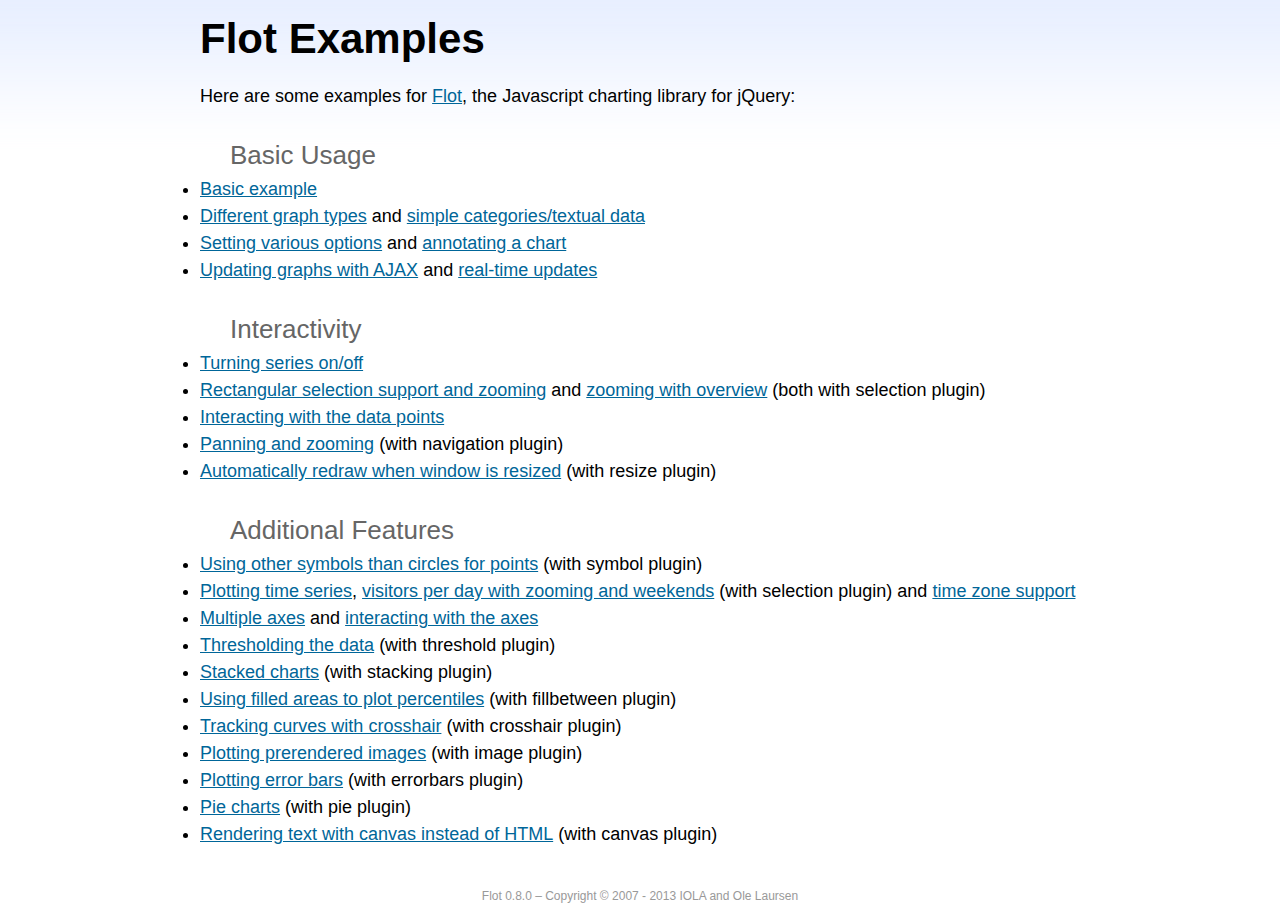
<file: tracer/s/flot/examples/index.html>
<!DOCTYPE html PUBLIC "-//W3C//DTD HTML 4.01//EN" "http://www.w3.org/TR/html4/strict.dtd">
<html>
<head>
	<meta http-equiv="Content-Type" content="text/html; charset=utf-8">
	<title>Flot Examples</title>
	<link href="examples.css" rel="stylesheet" type="text/css">
	<style>

	h3 {
		margin-top: 30px;
		margin-bottom: 5px;
	}

	</style>
	<script language="javascript" type="text/javascript" src="../jquery.js"></script>
	<script language="javascript" type="text/javascript" src="../jquery.flot.js"></script>
	<script type="text/javascript">

	$(function() {

		// Add the Flot version string to the footer

		$("#footer").prepend("Flot " + $.plot.version + " &ndash; ");
	});

	</script>
</head>
<body>

	<div id="header">
		<h2>Flot Examples</h2>
	</div>

	<div id="content">

		<p>Here are some examples for <a href="http://www.flotcharts.org">Flot</a>, the Javascript charting library for jQuery:</p>

		<h3>Basic Usage</h3>

		<ul>
			<li><a href="basic-usage/index.html">Basic example</a></li>
			<li><a href="series-types/index.html">Different graph types</a> and <a href="categories/index.html">simple categories/textual data</a></li>
			<li><a href="basic-options/index.html">Setting various options</a> and <a href="annotating/index.html">annotating a chart</a></li>
			<li><a href="ajax/index.html">Updating graphs with AJAX</a> and <a href="realtime/index.html">real-time updates</a></li>
		</ul>

		<h3>Interactivity</h3>

		<ul>
			<li><a href="series-toggle/index.html">Turning series on/off</a></li>
			<li><a href="selection/index.html">Rectangular selection support and zooming</a> and <a href="zooming/index.html">zooming with overview</a> (both with selection plugin)</li>
			<li><a href="interacting/index.html">Interacting with the data points</a></li>
			<li><a href="navigate/index.html">Panning and zooming</a> (with navigation plugin)</li>
			<li><a href="resize/index.html">Automatically redraw when window is resized</a> (with resize plugin)</li>
		</ul>

		<h3>Additional Features</h3>

		<ul>
			<li><a href="symbols/index.html">Using other symbols than circles for points</a> (with symbol plugin)</li>
			<li><a href="axes-time/index.html">Plotting time series</a>, <a href="visitors/index.html">visitors per day with zooming and weekends</a> (with selection plugin) and <a href="axes-time-zones/index.html">time zone support</a></li>
			<li><a href="axes-multiple/index.html">Multiple axes</a> and <a href="axes-interacting/index.html">interacting with the axes</a></li>
			<li><a href="threshold/index.html">Thresholding the data</a> (with threshold plugin)</li>
			<li><a href="stacking/index.html">Stacked charts</a> (with stacking plugin)</li>
			<li><a href="percentiles/index.html">Using filled areas to plot percentiles</a> (with fillbetween plugin)</li>
			<li><a href="tracking/index.html">Tracking curves with crosshair</a> (with crosshair plugin)</li>
			<li><a href="image/index.html">Plotting prerendered images</a> (with image plugin)</li>
			<li><a href="series-errorbars/index.html">Plotting error bars</a> (with errorbars plugin)</li>
			<li><a href="series-pie/index.html">Pie charts</a> (with pie plugin)</li>
			<li><a href="canvas/index.html">Rendering text with canvas instead of HTML</a> (with canvas plugin)</li>
		</ul>

	</div>

	<div id="footer">
		Copyright &copy; 2007 - 2013 IOLA and Ole Laursen
	</div>

</body>
</html>
</file>
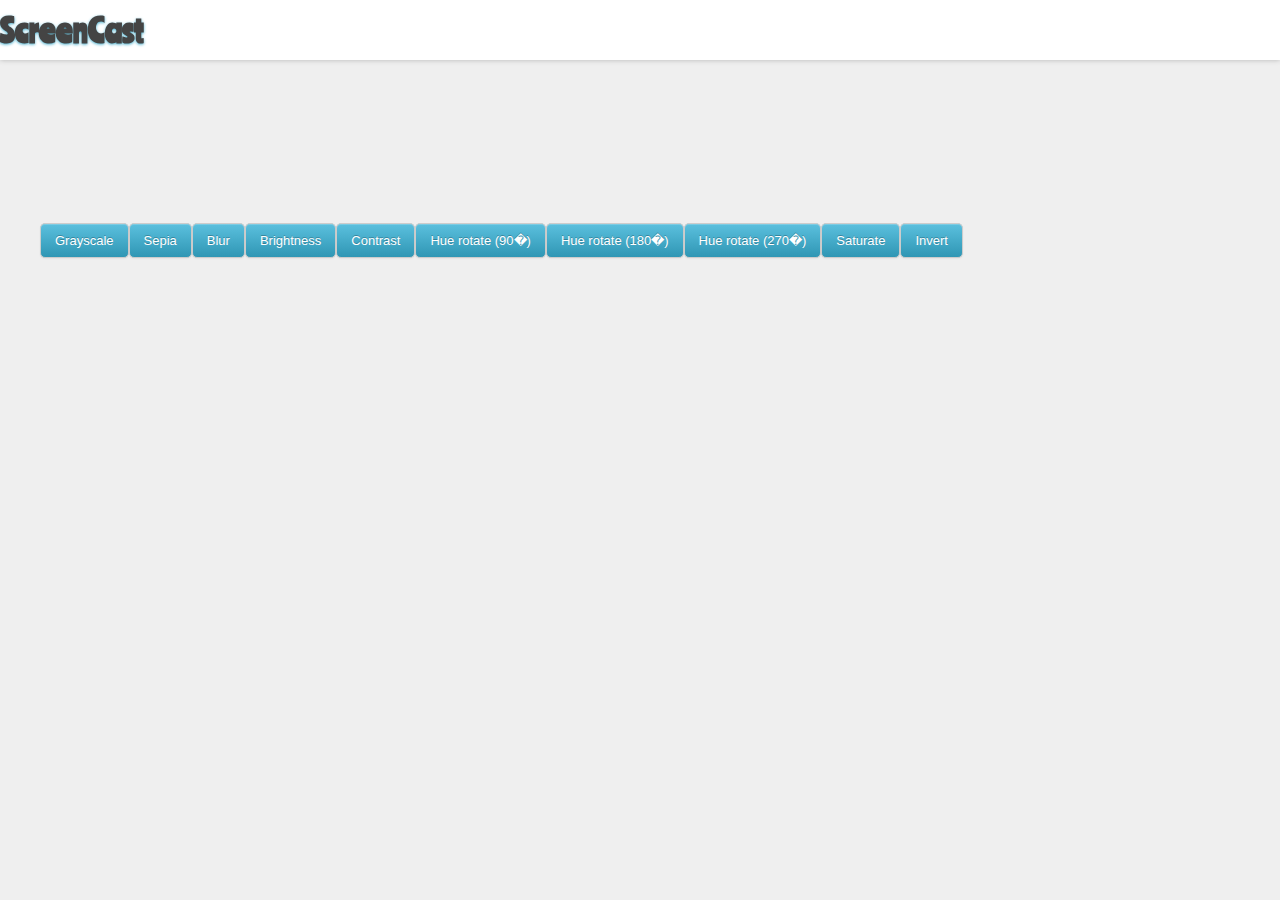
<file: webcam/third_party/ScreenCast/public/index.html>
<!DOCTYPE html>
<html>
  <head>
    <title>ScreenCast library demo</title>
    <link href='http://fonts.googleapis.com/css?family=Ranchers' rel='stylesheet' type='text/css'>
    <link rel="stylesheet" href="style/style.css">
    <script>
      if (window!=top){top.location.href=location.href;}
      document.createElement('header');
      document.createElement('nav');
      document.createElement('section');
      document.createElement('article');
      document.createElement('aside');
      document.createElement('footer');
      document.createElement('time');
    </script>
  </head>
  <body>
    <header>
      <h1>ScreenCast</h1>
    </header>
    <div id="body">
      <video autoplay="autoplay"></video>
      <ul class="effects">
        <li><a href="#" class="button blue" data-effect="grayscale">Grayscale</a></li>
        <li><a href="#" class="button blue" data-effect="sepia">Sepia</a></li>
        <li><a href="#" class="button blue" data-effect="blur">Blur</a></li>
        <li><a href="#" class="button blue" data-effect="brightness">Brightness</a></li>
        <li><a href="#" class="button blue" data-effect="contrast">Contrast</a></li>
        <li><a href="#" class="button blue" data-effect="hue-rotate-90">Hue rotate (90�)</a></li>
        <li><a href="#" class="button blue" data-effect="hue-rotate-180">Hue rotate (180�)</a></li>
        <li><a href="#" class="button blue" data-effect="hue-rotate-270">Hue rotate (270�)</a></li>
        <li><a href="#" class="button blue" data-effect="saturate">Saturate</a></li>
        <li><a href="#" class="button blue" data-effect="invert">Invert</a></li>
      </ul>
    </div>
    <script src="js/ScreenCast/ScreenCast.js"></script>
    <script src="js/main.js"></script>
  </body>
</html>
</file>
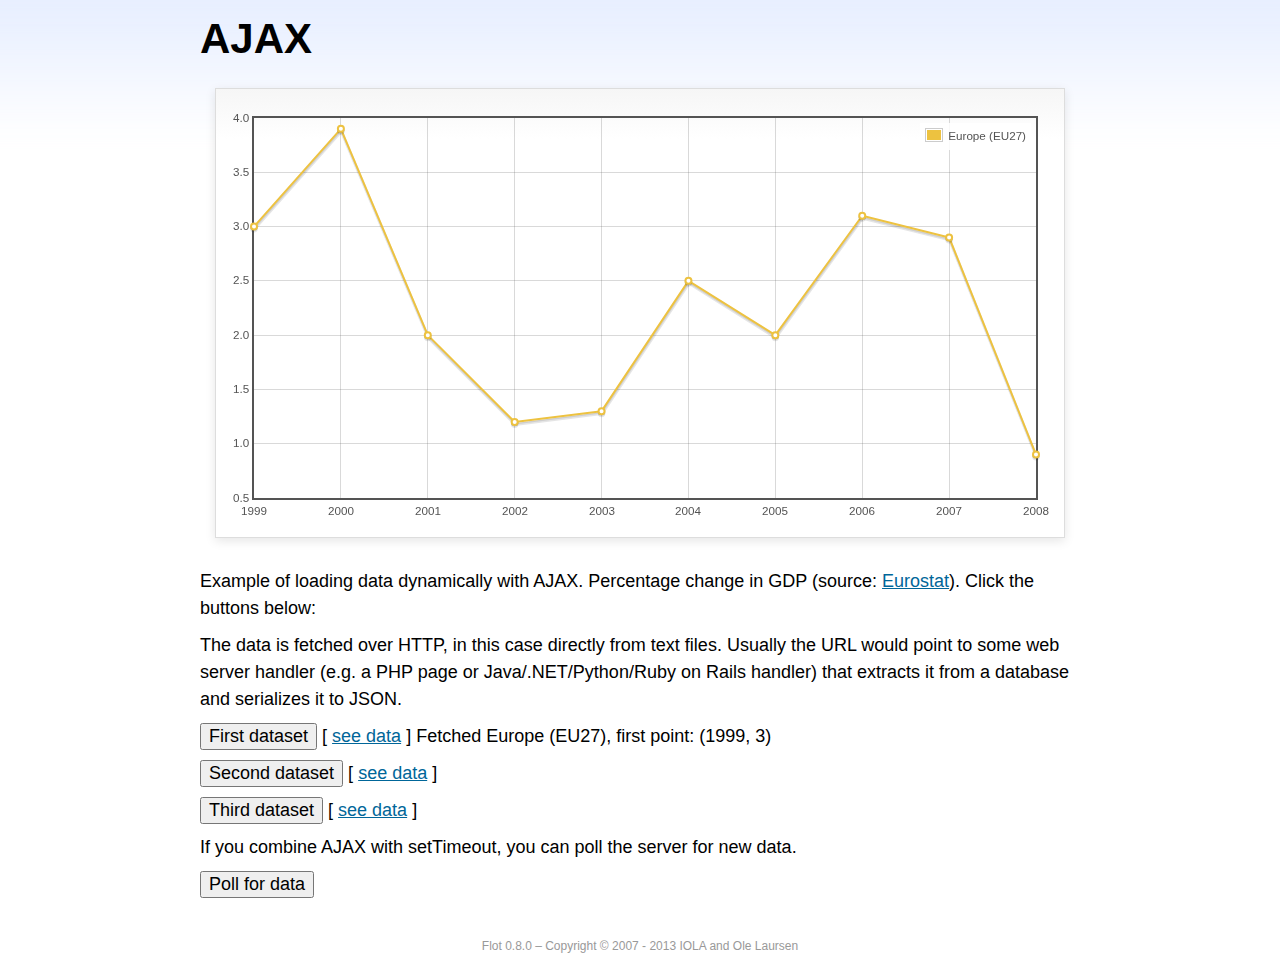
<file: tracer/s/flot/examples/ajax/index.html>
<!DOCTYPE html PUBLIC "-//W3C//DTD HTML 4.01//EN" "http://www.w3.org/TR/html4/strict.dtd">
<html>
<head>
	<meta http-equiv="Content-Type" content="text/html; charset=utf-8">
	<title>Flot Examples: AJAX</title>
	<link href="../examples.css" rel="stylesheet" type="text/css">
	<!--[if lte IE 8]><script language="javascript" type="text/javascript" src="../../excanvas.min.js"></script><![endif]-->
	<script language="javascript" type="text/javascript" src="../../jquery.js"></script>
	<script language="javascript" type="text/javascript" src="../../jquery.flot.js"></script>
	<script type="text/javascript">

	$(function() {

		var options = {
			lines: {
				show: true
			},
			points: {
				show: true
			},
			xaxis: {
				tickDecimals: 0,
				tickSize: 1
			}
		};

		var data = [];

		$.plot("#placeholder", data, options);

		// Fetch one series, adding to what we already have

		var alreadyFetched = {};

		$("button.fetchSeries").click(function () {

			var button = $(this);

			// Find the URL in the link right next to us, then fetch the data

			var dataurl = button.siblings("a").attr("href");

			function onDataReceived(series) {

				// Extract the first coordinate pair; jQuery has parsed it, so
				// the data is now just an ordinary JavaScript object

				var firstcoordinate = "(" + series.data[0][0] + ", " + series.data[0][1] + ")";
				button.siblings("span").text("Fetched " + series.label + ", first point: " + firstcoordinate);

				// Push the new data onto our existing data array

				if (!alreadyFetched[series.label]) {
					alreadyFetched[series.label] = true;
					data.push(series);
				}

				$.plot("#placeholder", data, options);
			}

			$.ajax({
				url: dataurl,
				type: "GET",
				dataType: "json",
				success: onDataReceived
			});
		});

		// Initiate a recurring data update

		$("button.dataUpdate").click(function () {

			data = [];
			alreadyFetched = {};

			$.plot("#placeholder", data, options);

			var iteration = 0;

			function fetchData() {

				++iteration;

				function onDataReceived(series) {

					// Load all the data in one pass; if we only got partial
					// data we could merge it with what we already have.

					data = [ series ];
					$.plot("#placeholder", data, options);
				}

				// Normally we call the same URL - a script connected to a
				// database - but in this case we only have static example
				// files, so we need to modify the URL.

				$.ajax({
					url: "data-eu-gdp-growth-" + iteration + ".json",
					type: "GET",
					dataType: "json",
					success: onDataReceived
				});

				if (iteration < 5) {
					setTimeout(fetchData, 1000);
				} else {
					data = [];
					alreadyFetched = {};
				}
			}

			setTimeout(fetchData, 1000);
		});

		// Load the first series by default, so we don't have an empty plot

		$("button.fetchSeries:first").click();

		// Add the Flot version string to the footer

		$("#footer").prepend("Flot " + $.plot.version + " &ndash; ");
	});

	</script>
</head>
<body>

	<div id="header">
		<h2>AJAX</h2>
	</div>

	<div id="content">

		<div class="demo-container">
			<div id="placeholder" class="demo-placeholder"></div>
		</div>

		<p>Example of loading data dynamically with AJAX. Percentage change in GDP (source: <a href="http://epp.eurostat.ec.europa.eu/tgm/table.do?tab=table&init=1&plugin=1&language=en&pcode=tsieb020">Eurostat</a>). Click the buttons below:</p>

		<p>The data is fetched over HTTP, in this case directly from text files. Usually the URL would point to some web server handler (e.g. a PHP page or Java/.NET/Python/Ruby on Rails handler) that extracts it from a database and serializes it to JSON.</p>

		<p>
			<button class="fetchSeries">First dataset</button>
			[ <a href="data-eu-gdp-growth.json">see data</a> ]
			<span></span>
		</p>

		<p>
			<button class="fetchSeries">Second dataset</button>
			[ <a href="data-japan-gdp-growth.json">see data</a> ]
			<span></span>
		</p>

		<p>
			<button class="fetchSeries">Third dataset</button>
			[ <a href="data-usa-gdp-growth.json">see data</a> ]
			<span></span>
		</p>

		<p>If you combine AJAX with setTimeout, you can poll the server for new data.</p>

		<p>
			<button class="dataUpdate">Poll for data</button>
		</p>

	</div>

	<div id="footer">
		Copyright &copy; 2007 - 2013 IOLA and Ole Laursen
	</div>

</body>
</html>
</file>
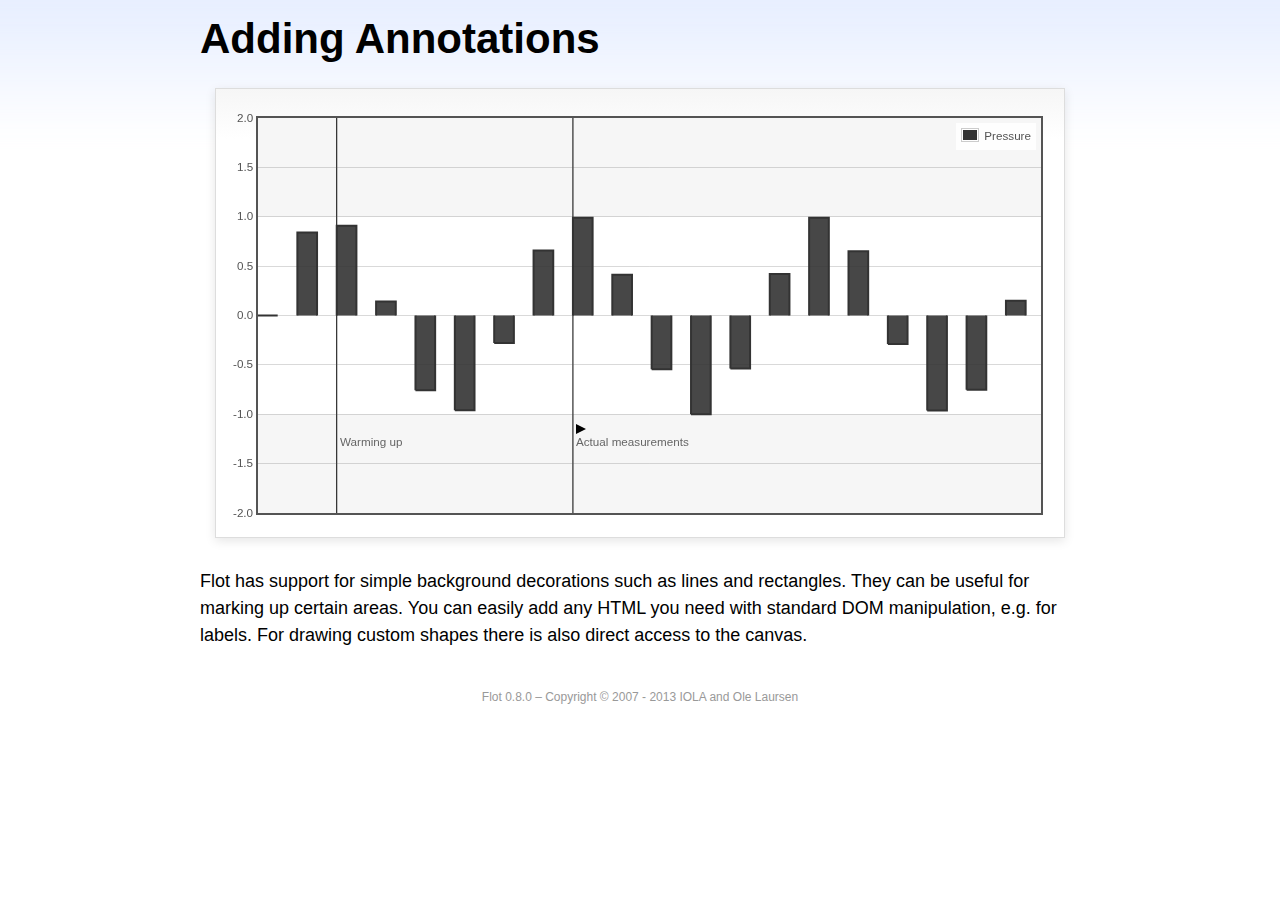
<file: tracer/s/flot/examples/annotating/index.html>
<!DOCTYPE html PUBLIC "-//W3C//DTD HTML 4.01//EN" "http://www.w3.org/TR/html4/strict.dtd">
<html>
<head>
	<meta http-equiv="Content-Type" content="text/html; charset=utf-8">
	<title>Flot Examples: Adding Annotations</title>
	<link href="../examples.css" rel="stylesheet" type="text/css">
	<!--[if lte IE 8]><script language="javascript" type="text/javascript" src="../../excanvas.min.js"></script><![endif]-->
	<script language="javascript" type="text/javascript" src="../../jquery.js"></script>
	<script language="javascript" type="text/javascript" src="../../jquery.flot.js"></script>
	<script type="text/javascript">

	$(function() {

		var d1 = [];
		for (var i = 0; i < 20; ++i) {
			d1.push([i, Math.sin(i)]);
		}

		var data = [{ data: d1, label: "Pressure", color: "#333" }];

		var markings = [
			{ color: "#f6f6f6", yaxis: { from: 1 } },
			{ color: "#f6f6f6", yaxis: { to: -1 } },
			{ color: "#000", lineWidth: 1, xaxis: { from: 2, to: 2 } },
			{ color: "#000", lineWidth: 1, xaxis: { from: 8, to: 8 } }
		];

		var placeholder = $("#placeholder");

		var plot = $.plot(placeholder, data, {
			bars: { show: true, barWidth: 0.5, fill: 0.9 },
			xaxis: { ticks: [], autoscaleMargin: 0.02 },
			yaxis: { min: -2, max: 2 },
			grid: { markings: markings }
		});

		var o = plot.pointOffset({ x: 2, y: -1.2});

		// Append it to the placeholder that Flot already uses for positioning

		placeholder.append("<div style='position:absolute;left:" + (o.left + 4) + "px;top:" + o.top + "px;color:#666;font-size:smaller'>Warming up</div>");

		o = plot.pointOffset({ x: 8, y: -1.2});
		placeholder.append("<div style='position:absolute;left:" + (o.left + 4) + "px;top:" + o.top + "px;color:#666;font-size:smaller'>Actual measurements</div>");

		// Draw a little arrow on top of the last label to demonstrate canvas
		// drawing

		var ctx = plot.getCanvas().getContext("2d");
		ctx.beginPath();
		o.left += 4;
		ctx.moveTo(o.left, o.top);
		ctx.lineTo(o.left, o.top - 10);
		ctx.lineTo(o.left + 10, o.top - 5);
		ctx.lineTo(o.left, o.top);
		ctx.fillStyle = "#000";
		ctx.fill();

		// Add the Flot version string to the footer

		$("#footer").prepend("Flot " + $.plot.version + " &ndash; ");
	});

	</script>
</head>
<body>

	<div id="header">
		<h2>Adding Annotations</h2>
	</div>

	<div id="content">

		<div class="demo-container">
			<div id="placeholder" class="demo-placeholder"></div>
		</div>

		<p>Flot has support for simple background decorations such as lines and rectangles. They can be useful for marking up certain areas. You can easily add any HTML you need with standard DOM manipulation, e.g. for labels. For drawing custom shapes there is also direct access to the canvas.</p>

	</div>

	<div id="footer">
		Copyright &copy; 2007 - 2013 IOLA and Ole Laursen
	</div>

</body>
</html>
</file>
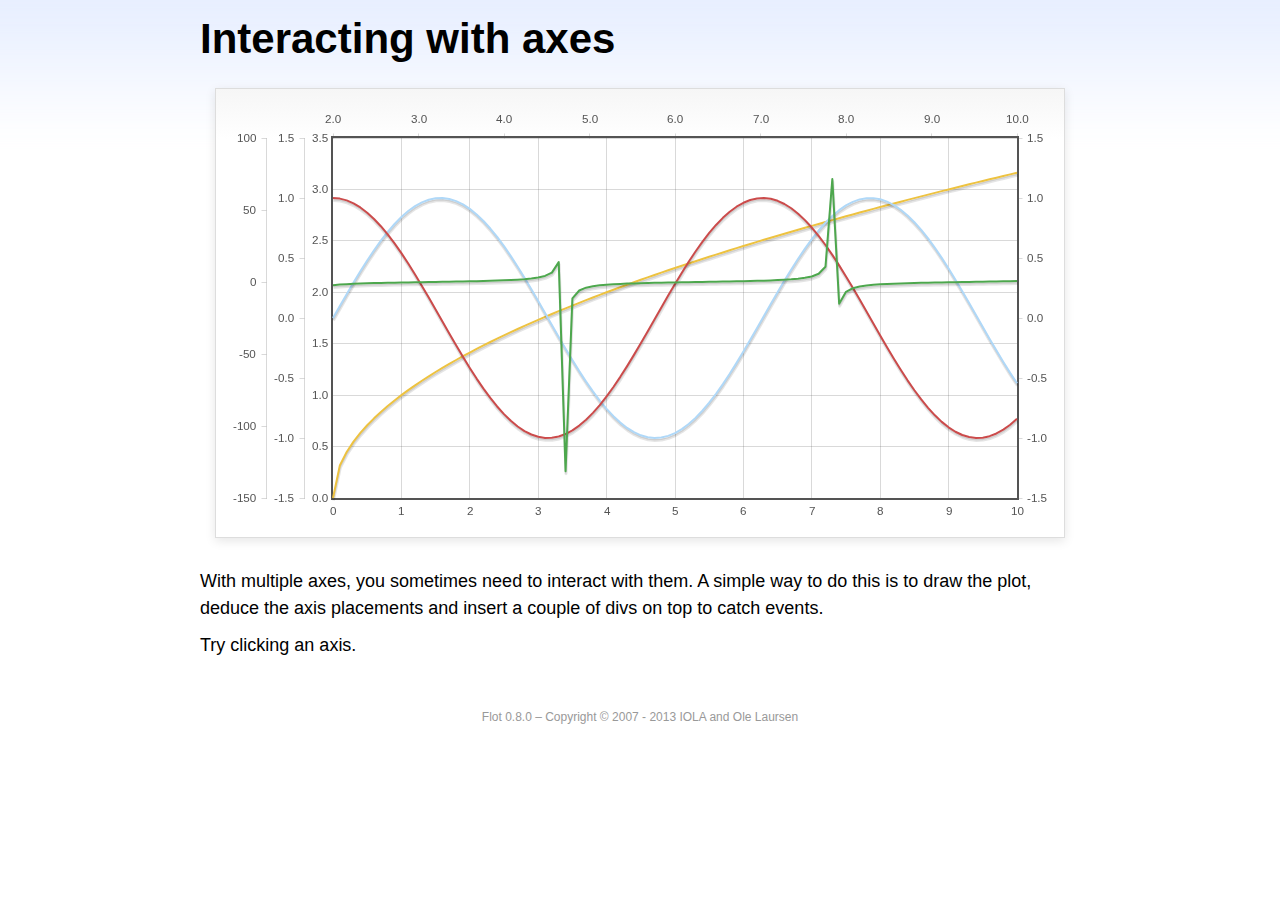
<file: tracer/s/flot/examples/axes-interacting/index.html>
<!DOCTYPE html PUBLIC "-//W3C//DTD HTML 4.01//EN" "http://www.w3.org/TR/html4/strict.dtd">
<html>
<head>
	<meta http-equiv="Content-Type" content="text/html; charset=utf-8">
	<title>Flot Examples: Interacting with axes</title>
	<link href="../examples.css" rel="stylesheet" type="text/css">
	<!--[if lte IE 8]><script language="javascript" type="text/javascript" src="../../excanvas.min.js"></script><![endif]-->
	<script language="javascript" type="text/javascript" src="../../jquery.js"></script>
	<script language="javascript" type="text/javascript" src="../../jquery.flot.js"></script>
	<script type="text/javascript">

	$(function() {

		function generate(start, end, fn) {
			var res = [];
			for (var i = 0; i <= 100; ++i) {
				var x = start + i / 100 * (end - start);
				res.push([x, fn(x)]);
			}
			return res;
		}

		var data = [
			{ data: generate(0, 10, function (x) { return Math.sqrt(x);}), xaxis: 1, yaxis:1 },
			{ data: generate(0, 10, function (x) { return Math.sin(x);}), xaxis: 1, yaxis:2 },
			{ data: generate(0, 10, function (x) { return Math.cos(x);}), xaxis: 1, yaxis:3 },
			{ data: generate(2, 10, function (x) { return Math.tan(x);}), xaxis: 2, yaxis: 4 }
		];

		var plot = $.plot("#placeholder", data, {
			xaxes: [
				{ position: 'bottom' },
				{ position: 'top'}
			],
			yaxes: [
				{ position: 'left' },
				{ position: 'left' },
				{ position: 'right' },
				{ position: 'left' }
			]
		});

		// Create a div for each axis

		$.each(plot.getAxes(), function (i, axis) {
			if (!axis.show)
				return;

			var box = axis.box;

			$("<div class='axisTarget' style='position:absolute; left:" + box.left + "px; top:" + box.top + "px; width:" + box.width +  "px; height:" + box.height + "px'></div>")
				.data("axis.direction", axis.direction)
				.data("axis.n", axis.n)
				.css({ backgroundColor: "#f00", opacity: 0, cursor: "pointer" })
				.appendTo(plot.getPlaceholder())
				.hover(
					function () { $(this).css({ opacity: 0.10 }) },
					function () { $(this).css({ opacity: 0 }) }
				)
				.click(function () {
					$("#click").text("You clicked the " + axis.direction + axis.n + "axis!")
				});
		});

		// Add the Flot version string to the footer

		$("#footer").prepend("Flot " + $.plot.version + " &ndash; ");
	});

	</script>
</head>
<body>

	<div id="header">
		<h2>Interacting with axes</h2>
	</div>

	<div id="content">

		<div class="demo-container">
			<div id="placeholder" class="demo-placeholder"></div>
		</div>

		<p>With multiple axes, you sometimes need to interact with them. A simple way to do this is to draw the plot, deduce the axis placements and insert a couple of divs on top to catch events.</p>

		<p>Try clicking an axis.</p>

		<p id="click"></p>

	</div>

	<div id="footer">
		Copyright &copy; 2007 - 2013 IOLA and Ole Laursen
	</div>

</body>
</html>
</file>
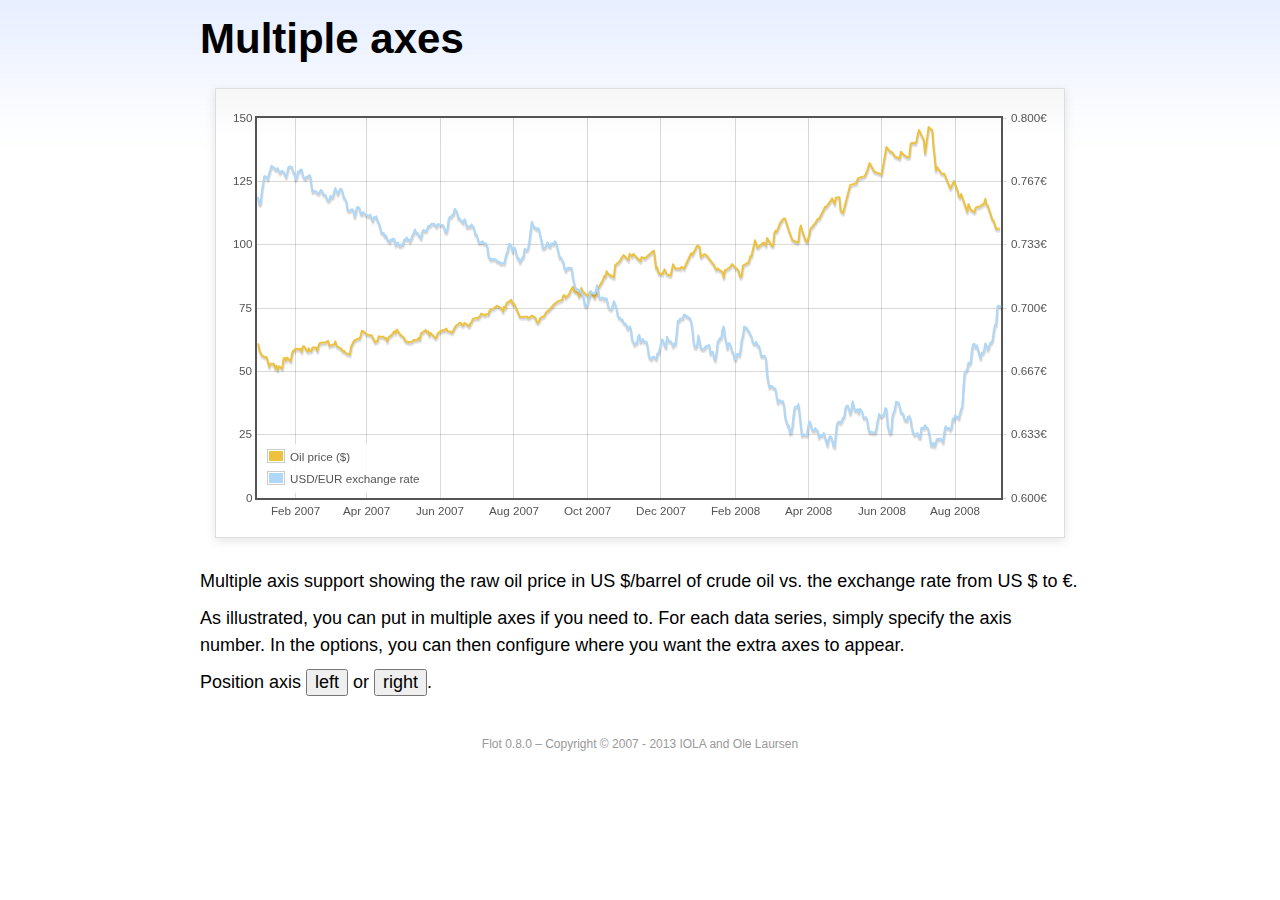
<file: tracer/s/flot/examples/axes-multiple/index.html>
<!DOCTYPE html PUBLIC "-//W3C//DTD HTML 4.01//EN" "http://www.w3.org/TR/html4/strict.dtd">
<html>
<head>
	<meta http-equiv="Content-Type" content="text/html; charset=utf-8">
	<title>Flot Examples: Multiple Axes</title>
	<link href="../examples.css" rel="stylesheet" type="text/css">
	<!--[if lte IE 8]><script language="javascript" type="text/javascript" src="../../excanvas.min.js"></script><![endif]-->
	<script language="javascript" type="text/javascript" src="../../jquery.js"></script>
	<script language="javascript" type="text/javascript" src="../../jquery.flot.js"></script>
	<script language="javascript" type="text/javascript" src="../../jquery.flot.time.js"></script>
	<script type="text/javascript">

	$(function() {

		var oilprices = [[1167692400000,61.05], [1167778800000,58.32], [1167865200000,57.35], [1167951600000,56.31], [1168210800000,55.55], [1168297200000,55.64], [1168383600000,54.02], [1168470000000,51.88], [1168556400000,52.99], [1168815600000,52.99], [1168902000000,51.21], [1168988400000,52.24], [1169074800000,50.48], [1169161200000,51.99], [1169420400000,51.13], [1169506800000,55.04], [1169593200000,55.37], [1169679600000,54.23], [1169766000000,55.42], [1170025200000,54.01], [1170111600000,56.97], [1170198000000,58.14], [1170284400000,58.14], [1170370800000,59.02], [1170630000000,58.74], [1170716400000,58.88], [1170802800000,57.71], [1170889200000,59.71], [1170975600000,59.89], [1171234800000,57.81], [1171321200000,59.06], [1171407600000,58.00], [1171494000000,57.99], [1171580400000,59.39], [1171839600000,59.39], [1171926000000,58.07], [1172012400000,60.07], [1172098800000,61.14], [1172444400000,61.39], [1172530800000,61.46], [1172617200000,61.79], [1172703600000,62.00], [1172790000000,60.07], [1173135600000,60.69], [1173222000000,61.82], [1173308400000,60.05], [1173654000000,58.91], [1173740400000,57.93], [1173826800000,58.16], [1173913200000,57.55], [1173999600000,57.11], [1174258800000,56.59], [1174345200000,59.61], [1174518000000,61.69], [1174604400000,62.28], [1174860000000,62.91], [1174946400000,62.93], [1175032800000,64.03], [1175119200000,66.03], [1175205600000,65.87], [1175464800000,64.64], [1175637600000,64.38], [1175724000000,64.28], [1175810400000,64.28], [1176069600000,61.51], [1176156000000,61.89], [1176242400000,62.01], [1176328800000,63.85], [1176415200000,63.63], [1176674400000,63.61], [1176760800000,63.10], [1176847200000,63.13], [1176933600000,61.83], [1177020000000,63.38], [1177279200000,64.58], [1177452000000,65.84], [1177538400000,65.06], [1177624800000,66.46], [1177884000000,64.40], [1178056800000,63.68], [1178143200000,63.19], [1178229600000,61.93], [1178488800000,61.47], [1178575200000,61.55], [1178748000000,61.81], [1178834400000,62.37], [1179093600000,62.46], [1179180000000,63.17], [1179266400000,62.55], [1179352800000,64.94], [1179698400000,66.27], [1179784800000,65.50], [1179871200000,65.77], [1179957600000,64.18], [1180044000000,65.20], [1180389600000,63.15], [1180476000000,63.49], [1180562400000,65.08], [1180908000000,66.30], [1180994400000,65.96], [1181167200000,66.93], [1181253600000,65.98], [1181599200000,65.35], [1181685600000,66.26], [1181858400000,68.00], [1182117600000,69.09], [1182204000000,69.10], [1182290400000,68.19], [1182376800000,68.19], [1182463200000,69.14], [1182722400000,68.19], [1182808800000,67.77], [1182895200000,68.97], [1182981600000,69.57], [1183068000000,70.68], [1183327200000,71.09], [1183413600000,70.92], [1183586400000,71.81], [1183672800000,72.81], [1183932000000,72.19], [1184018400000,72.56], [1184191200000,72.50], [1184277600000,74.15], [1184623200000,75.05], [1184796000000,75.92], [1184882400000,75.57], [1185141600000,74.89], [1185228000000,73.56], [1185314400000,75.57], [1185400800000,74.95], [1185487200000,76.83], [1185832800000,78.21], [1185919200000,76.53], [1186005600000,76.86], [1186092000000,76.00], [1186437600000,71.59], [1186696800000,71.47], [1186956000000,71.62], [1187042400000,71.00], [1187301600000,71.98], [1187560800000,71.12], [1187647200000,69.47], [1187733600000,69.26], [1187820000000,69.83], [1187906400000,71.09], [1188165600000,71.73], [1188338400000,73.36], [1188511200000,74.04], [1188856800000,76.30], [1189116000000,77.49], [1189461600000,78.23], [1189548000000,79.91], [1189634400000,80.09], [1189720800000,79.10], [1189980000000,80.57], [1190066400000,81.93], [1190239200000,83.32], [1190325600000,81.62], [1190584800000,80.95], [1190671200000,79.53], [1190757600000,80.30], [1190844000000,82.88], [1190930400000,81.66], [1191189600000,80.24], [1191276000000,80.05], [1191362400000,79.94], [1191448800000,81.44], [1191535200000,81.22], [1191794400000,79.02], [1191880800000,80.26], [1191967200000,80.30], [1192053600000,83.08], [1192140000000,83.69], [1192399200000,86.13], [1192485600000,87.61], [1192572000000,87.40], [1192658400000,89.47], [1192744800000,88.60], [1193004000000,87.56], [1193090400000,87.56], [1193176800000,87.10], [1193263200000,91.86], [1193612400000,93.53], [1193698800000,94.53], [1193871600000,95.93], [1194217200000,93.98], [1194303600000,96.37], [1194476400000,95.46], [1194562800000,96.32], [1195081200000,93.43], [1195167600000,95.10], [1195426800000,94.64], [1195513200000,95.10], [1196031600000,97.70], [1196118000000,94.42], [1196204400000,90.62], [1196290800000,91.01], [1196377200000,88.71], [1196636400000,88.32], [1196809200000,90.23], [1196982000000,88.28], [1197241200000,87.86], [1197327600000,90.02], [1197414000000,92.25], [1197586800000,90.63], [1197846000000,90.63], [1197932400000,90.49], [1198018800000,91.24], [1198105200000,91.06], [1198191600000,90.49], [1198710000000,96.62], [1198796400000,96.00], [1199142000000,99.62], [1199314800000,99.18], [1199401200000,95.09], [1199660400000,96.33], [1199833200000,95.67], [1200351600000,91.90], [1200438000000,90.84], [1200524400000,90.13], [1200610800000,90.57], [1200956400000,89.21], [1201042800000,86.99], [1201129200000,89.85], [1201474800000,90.99], [1201561200000,91.64], [1201647600000,92.33], [1201734000000,91.75], [1202079600000,90.02], [1202166000000,88.41], [1202252400000,87.14], [1202338800000,88.11], [1202425200000,91.77], [1202770800000,92.78], [1202857200000,93.27], [1202943600000,95.46], [1203030000000,95.46], [1203289200000,101.74], [1203462000000,98.81], [1203894000000,100.88], [1204066800000,99.64], [1204153200000,102.59], [1204239600000,101.84], [1204498800000,99.52], [1204585200000,99.52], [1204671600000,104.52], [1204758000000,105.47], [1204844400000,105.15], [1205103600000,108.75], [1205276400000,109.92], [1205362800000,110.33], [1205449200000,110.21], [1205708400000,105.68], [1205967600000,101.84], [1206313200000,100.86], [1206399600000,101.22], [1206486000000,105.90], [1206572400000,107.58], [1206658800000,105.62], [1206914400000,101.58], [1207000800000,100.98], [1207173600000,103.83], [1207260000000,106.23], [1207605600000,108.50], [1207778400000,110.11], [1207864800000,110.14], [1208210400000,113.79], [1208296800000,114.93], [1208383200000,114.86], [1208728800000,117.48], [1208815200000,118.30], [1208988000000,116.06], [1209074400000,118.52], [1209333600000,118.75], [1209420000000,113.46], [1209592800000,112.52], [1210024800000,121.84], [1210111200000,123.53], [1210197600000,123.69], [1210543200000,124.23], [1210629600000,125.80], [1210716000000,126.29], [1211148000000,127.05], [1211320800000,129.07], [1211493600000,132.19], [1211839200000,128.85], [1212357600000,127.76], [1212703200000,138.54], [1212962400000,136.80], [1213135200000,136.38], [1213308000000,134.86], [1213653600000,134.01], [1213740000000,136.68], [1213912800000,135.65], [1214172000000,134.62], [1214258400000,134.62], [1214344800000,134.62], [1214431200000,139.64], [1214517600000,140.21], [1214776800000,140.00], [1214863200000,140.97], [1214949600000,143.57], [1215036000000,145.29], [1215381600000,141.37], [1215468000000,136.04], [1215727200000,146.40], [1215986400000,145.18], [1216072800000,138.74], [1216159200000,134.60], [1216245600000,129.29], [1216332000000,130.65], [1216677600000,127.95], [1216850400000,127.95], [1217282400000,122.19], [1217455200000,124.08], [1217541600000,125.10], [1217800800000,121.41], [1217887200000,119.17], [1217973600000,118.58], [1218060000000,120.02], [1218405600000,114.45], [1218492000000,113.01], [1218578400000,116.00], [1218751200000,113.77], [1219010400000,112.87], [1219096800000,114.53], [1219269600000,114.98], [1219356000000,114.98], [1219701600000,116.27], [1219788000000,118.15], [1219874400000,115.59], [1219960800000,115.46], [1220306400000,109.71], [1220392800000,109.35], [1220565600000,106.23], [1220824800000,106.34]];

		var exchangerates = [[1167606000000,0.7580], [1167692400000,0.7580], [1167778800000,0.75470], [1167865200000,0.75490], [1167951600000,0.76130], [1168038000000,0.76550], [1168124400000,0.76930], [1168210800000,0.76940], [1168297200000,0.76880], [1168383600000,0.76780], [1168470000000,0.77080], [1168556400000,0.77270], [1168642800000,0.77490], [1168729200000,0.77410], [1168815600000,0.77410], [1168902000000,0.77320], [1168988400000,0.77270], [1169074800000,0.77370], [1169161200000,0.77240], [1169247600000,0.77120], [1169334000000,0.7720], [1169420400000,0.77210], [1169506800000,0.77170], [1169593200000,0.77040], [1169679600000,0.7690], [1169766000000,0.77110], [1169852400000,0.7740], [1169938800000,0.77450], [1170025200000,0.77450], [1170111600000,0.7740], [1170198000000,0.77160], [1170284400000,0.77130], [1170370800000,0.76780], [1170457200000,0.76880], [1170543600000,0.77180], [1170630000000,0.77180], [1170716400000,0.77280], [1170802800000,0.77290], [1170889200000,0.76980], [1170975600000,0.76850], [1171062000000,0.76810], [1171148400000,0.7690], [1171234800000,0.7690], [1171321200000,0.76980], [1171407600000,0.76990], [1171494000000,0.76510], [1171580400000,0.76130], [1171666800000,0.76160], [1171753200000,0.76140], [1171839600000,0.76140], [1171926000000,0.76070], [1172012400000,0.76020], [1172098800000,0.76110], [1172185200000,0.76220], [1172271600000,0.76150], [1172358000000,0.75980], [1172444400000,0.75980], [1172530800000,0.75920], [1172617200000,0.75730], [1172703600000,0.75660], [1172790000000,0.75670], [1172876400000,0.75910], [1172962800000,0.75820], [1173049200000,0.75850], [1173135600000,0.76130], [1173222000000,0.76310], [1173308400000,0.76150], [1173394800000,0.760], [1173481200000,0.76130], [1173567600000,0.76270], [1173654000000,0.76270], [1173740400000,0.76080], [1173826800000,0.75830], [1173913200000,0.75750], [1173999600000,0.75620], [1174086000000,0.7520], [1174172400000,0.75120], [1174258800000,0.75120], [1174345200000,0.75170], [1174431600000,0.7520], [1174518000000,0.75110], [1174604400000,0.7480], [1174690800000,0.75090], [1174777200000,0.75310], [1174860000000,0.75310], [1174946400000,0.75270], [1175032800000,0.74980], [1175119200000,0.74930], [1175205600000,0.75040], [1175292000000,0.750], [1175378400000,0.74910], [1175464800000,0.74910], [1175551200000,0.74850], [1175637600000,0.74840], [1175724000000,0.74920], [1175810400000,0.74710], [1175896800000,0.74590], [1175983200000,0.74770], [1176069600000,0.74770], [1176156000000,0.74830], [1176242400000,0.74580], [1176328800000,0.74480], [1176415200000,0.7430], [1176501600000,0.73990], [1176588000000,0.73950], [1176674400000,0.73950], [1176760800000,0.73780], [1176847200000,0.73820], [1176933600000,0.73620], [1177020000000,0.73550], [1177106400000,0.73480], [1177192800000,0.73610], [1177279200000,0.73610], [1177365600000,0.73650], [1177452000000,0.73620], [1177538400000,0.73310], [1177624800000,0.73390], [1177711200000,0.73440], [1177797600000,0.73270], [1177884000000,0.73270], [1177970400000,0.73360], [1178056800000,0.73330], [1178143200000,0.73590], [1178229600000,0.73590], [1178316000000,0.73720], [1178402400000,0.7360], [1178488800000,0.7360], [1178575200000,0.7350], [1178661600000,0.73650], [1178748000000,0.73840], [1178834400000,0.73950], [1178920800000,0.74130], [1179007200000,0.73970], [1179093600000,0.73960], [1179180000000,0.73850], [1179266400000,0.73780], [1179352800000,0.73660], [1179439200000,0.740], [1179525600000,0.74110], [1179612000000,0.74060], [1179698400000,0.74050], [1179784800000,0.74140], [1179871200000,0.74310], [1179957600000,0.74310], [1180044000000,0.74380], [1180130400000,0.74430], [1180216800000,0.74430], [1180303200000,0.74430], [1180389600000,0.74340], [1180476000000,0.74290], [1180562400000,0.74420], [1180648800000,0.7440], [1180735200000,0.74390], [1180821600000,0.74370], [1180908000000,0.74370], [1180994400000,0.74290], [1181080800000,0.74030], [1181167200000,0.73990], [1181253600000,0.74180], [1181340000000,0.74680], [1181426400000,0.7480], [1181512800000,0.7480], [1181599200000,0.7490], [1181685600000,0.74940], [1181772000000,0.75220], [1181858400000,0.75150], [1181944800000,0.75020], [1182031200000,0.74720], [1182117600000,0.74720], [1182204000000,0.74620], [1182290400000,0.74550], [1182376800000,0.74490], [1182463200000,0.74670], [1182549600000,0.74580], [1182636000000,0.74270], [1182722400000,0.74270], [1182808800000,0.7430], [1182895200000,0.74290], [1182981600000,0.7440], [1183068000000,0.7430], [1183154400000,0.74220], [1183240800000,0.73880], [1183327200000,0.73880], [1183413600000,0.73690], [1183500000000,0.73450], [1183586400000,0.73450], [1183672800000,0.73450], [1183759200000,0.73520], [1183845600000,0.73410], [1183932000000,0.73410], [1184018400000,0.7340], [1184104800000,0.73240], [1184191200000,0.72720], [1184277600000,0.72640], [1184364000000,0.72550], [1184450400000,0.72580], [1184536800000,0.72580], [1184623200000,0.72560], [1184709600000,0.72570], [1184796000000,0.72470], [1184882400000,0.72430], [1184968800000,0.72440], [1185055200000,0.72350], [1185141600000,0.72350], [1185228000000,0.72350], [1185314400000,0.72350], [1185400800000,0.72620], [1185487200000,0.72880], [1185573600000,0.73010], [1185660000000,0.73370], [1185746400000,0.73370], [1185832800000,0.73240], [1185919200000,0.72970], [1186005600000,0.73170], [1186092000000,0.73150], [1186178400000,0.72880], [1186264800000,0.72630], [1186351200000,0.72630], [1186437600000,0.72420], [1186524000000,0.72530], [1186610400000,0.72640], [1186696800000,0.7270], [1186783200000,0.73120], [1186869600000,0.73050], [1186956000000,0.73050], [1187042400000,0.73180], [1187128800000,0.73580], [1187215200000,0.74090], [1187301600000,0.74540], [1187388000000,0.74370], [1187474400000,0.74240], [1187560800000,0.74240], [1187647200000,0.74150], [1187733600000,0.74190], [1187820000000,0.74140], [1187906400000,0.73770], [1187992800000,0.73550], [1188079200000,0.73150], [1188165600000,0.73150], [1188252000000,0.7320], [1188338400000,0.73320], [1188424800000,0.73460], [1188511200000,0.73280], [1188597600000,0.73230], [1188684000000,0.7340], [1188770400000,0.7340], [1188856800000,0.73360], [1188943200000,0.73510], [1189029600000,0.73460], [1189116000000,0.73210], [1189202400000,0.72940], [1189288800000,0.72660], [1189375200000,0.72660], [1189461600000,0.72540], [1189548000000,0.72420], [1189634400000,0.72130], [1189720800000,0.71970], [1189807200000,0.72090], [1189893600000,0.7210], [1189980000000,0.7210], [1190066400000,0.7210], [1190152800000,0.72090], [1190239200000,0.71590], [1190325600000,0.71330], [1190412000000,0.71050], [1190498400000,0.70990], [1190584800000,0.70990], [1190671200000,0.70930], [1190757600000,0.70930], [1190844000000,0.70760], [1190930400000,0.7070], [1191016800000,0.70490], [1191103200000,0.70120], [1191189600000,0.70110], [1191276000000,0.70190], [1191362400000,0.70460], [1191448800000,0.70630], [1191535200000,0.70890], [1191621600000,0.70770], [1191708000000,0.70770], [1191794400000,0.70770], [1191880800000,0.70910], [1191967200000,0.71180], [1192053600000,0.70790], [1192140000000,0.70530], [1192226400000,0.7050], [1192312800000,0.70550], [1192399200000,0.70550], [1192485600000,0.70450], [1192572000000,0.70510], [1192658400000,0.70510], [1192744800000,0.70170], [1192831200000,0.70], [1192917600000,0.69950], [1193004000000,0.69940], [1193090400000,0.70140], [1193176800000,0.70360], [1193263200000,0.70210], [1193349600000,0.70020], [1193436000000,0.69670], [1193522400000,0.6950], [1193612400000,0.6950], [1193698800000,0.69390], [1193785200000,0.6940], [1193871600000,0.69220], [1193958000000,0.69190], [1194044400000,0.69140], [1194130800000,0.68940], [1194217200000,0.68910], [1194303600000,0.69040], [1194390000000,0.6890], [1194476400000,0.68340], [1194562800000,0.68230], [1194649200000,0.68070], [1194735600000,0.68150], [1194822000000,0.68150], [1194908400000,0.68470], [1194994800000,0.68590], [1195081200000,0.68220], [1195167600000,0.68270], [1195254000000,0.68370], [1195340400000,0.68230], [1195426800000,0.68220], [1195513200000,0.68220], [1195599600000,0.67920], [1195686000000,0.67460], [1195772400000,0.67350], [1195858800000,0.67310], [1195945200000,0.67420], [1196031600000,0.67440], [1196118000000,0.67390], [1196204400000,0.67310], [1196290800000,0.67610], [1196377200000,0.67610], [1196463600000,0.67850], [1196550000000,0.68180], [1196636400000,0.68360], [1196722800000,0.68230], [1196809200000,0.68050], [1196895600000,0.67930], [1196982000000,0.68490], [1197068400000,0.68330], [1197154800000,0.68250], [1197241200000,0.68250], [1197327600000,0.68160], [1197414000000,0.67990], [1197500400000,0.68130], [1197586800000,0.68090], [1197673200000,0.68680], [1197759600000,0.69330], [1197846000000,0.69330], [1197932400000,0.69450], [1198018800000,0.69440], [1198105200000,0.69460], [1198191600000,0.69640], [1198278000000,0.69650], [1198364400000,0.69560], [1198450800000,0.69560], [1198537200000,0.6950], [1198623600000,0.69480], [1198710000000,0.69280], [1198796400000,0.68870], [1198882800000,0.68240], [1198969200000,0.67940], [1199055600000,0.67940], [1199142000000,0.68030], [1199228400000,0.68550], [1199314800000,0.68240], [1199401200000,0.67910], [1199487600000,0.67830], [1199574000000,0.67850], [1199660400000,0.67850], [1199746800000,0.67970], [1199833200000,0.680], [1199919600000,0.68030], [1200006000000,0.68050], [1200092400000,0.6760], [1200178800000,0.6770], [1200265200000,0.6770], [1200351600000,0.67360], [1200438000000,0.67260], [1200524400000,0.67640], [1200610800000,0.68210], [1200697200000,0.68310], [1200783600000,0.68420], [1200870000000,0.68420], [1200956400000,0.68870], [1201042800000,0.69030], [1201129200000,0.68480], [1201215600000,0.68240], [1201302000000,0.67880], [1201388400000,0.68140], [1201474800000,0.68140], [1201561200000,0.67970], [1201647600000,0.67690], [1201734000000,0.67650], [1201820400000,0.67330], [1201906800000,0.67290], [1201993200000,0.67580], [1202079600000,0.67580], [1202166000000,0.6750], [1202252400000,0.6780], [1202338800000,0.68330], [1202425200000,0.68560], [1202511600000,0.69030], [1202598000000,0.68960], [1202684400000,0.68960], [1202770800000,0.68820], [1202857200000,0.68790], [1202943600000,0.68620], [1203030000000,0.68520], [1203116400000,0.68230], [1203202800000,0.68130], [1203289200000,0.68130], [1203375600000,0.68220], [1203462000000,0.68020], [1203548400000,0.68020], [1203634800000,0.67840], [1203721200000,0.67480], [1203807600000,0.67470], [1203894000000,0.67470], [1203980400000,0.67480], [1204066800000,0.67330], [1204153200000,0.6650], [1204239600000,0.66110], [1204326000000,0.65830], [1204412400000,0.6590], [1204498800000,0.6590], [1204585200000,0.65810], [1204671600000,0.65780], [1204758000000,0.65740], [1204844400000,0.65320], [1204930800000,0.65020], [1205017200000,0.65140], [1205103600000,0.65140], [1205190000000,0.65070], [1205276400000,0.6510], [1205362800000,0.64890], [1205449200000,0.64240], [1205535600000,0.64060], [1205622000000,0.63820], [1205708400000,0.63820], [1205794800000,0.63410], [1205881200000,0.63440], [1205967600000,0.63780], [1206054000000,0.64390], [1206140400000,0.64780], [1206226800000,0.64810], [1206313200000,0.64810], [1206399600000,0.64940], [1206486000000,0.64380], [1206572400000,0.63770], [1206658800000,0.63290], [1206745200000,0.63360], [1206831600000,0.63330], [1206914400000,0.63330], [1207000800000,0.6330], [1207087200000,0.63710], [1207173600000,0.64030], [1207260000000,0.63960], [1207346400000,0.63640], [1207432800000,0.63560], [1207519200000,0.63560], [1207605600000,0.63680], [1207692000000,0.63570], [1207778400000,0.63540], [1207864800000,0.6320], [1207951200000,0.63320], [1208037600000,0.63280], [1208124000000,0.63310], [1208210400000,0.63420], [1208296800000,0.63210], [1208383200000,0.63020], [1208469600000,0.62780], [1208556000000,0.63080], [1208642400000,0.63240], [1208728800000,0.63240], [1208815200000,0.63070], [1208901600000,0.62770], [1208988000000,0.62690], [1209074400000,0.63350], [1209160800000,0.63920], [1209247200000,0.640], [1209333600000,0.64010], [1209420000000,0.63960], [1209506400000,0.64070], [1209592800000,0.64230], [1209679200000,0.64290], [1209765600000,0.64720], [1209852000000,0.64850], [1209938400000,0.64860], [1210024800000,0.64670], [1210111200000,0.64440], [1210197600000,0.64670], [1210284000000,0.65090], [1210370400000,0.64780], [1210456800000,0.64610], [1210543200000,0.64610], [1210629600000,0.64680], [1210716000000,0.64490], [1210802400000,0.6470], [1210888800000,0.64610], [1210975200000,0.64520], [1211061600000,0.64220], [1211148000000,0.64220], [1211234400000,0.64250], [1211320800000,0.64140], [1211407200000,0.63660], [1211493600000,0.63460], [1211580000000,0.6350], [1211666400000,0.63460], [1211752800000,0.63460], [1211839200000,0.63430], [1211925600000,0.63460], [1212012000000,0.63790], [1212098400000,0.64160], [1212184800000,0.64420], [1212271200000,0.64310], [1212357600000,0.64310], [1212444000000,0.64350], [1212530400000,0.6440], [1212616800000,0.64730], [1212703200000,0.64690], [1212789600000,0.63860], [1212876000000,0.63560], [1212962400000,0.6340], [1213048800000,0.63460], [1213135200000,0.6430], [1213221600000,0.64520], [1213308000000,0.64670], [1213394400000,0.65060], [1213480800000,0.65040], [1213567200000,0.65030], [1213653600000,0.64810], [1213740000000,0.64510], [1213826400000,0.6450], [1213912800000,0.64410], [1213999200000,0.64140], [1214085600000,0.64090], [1214172000000,0.64090], [1214258400000,0.64280], [1214344800000,0.64310], [1214431200000,0.64180], [1214517600000,0.63710], [1214604000000,0.63490], [1214690400000,0.63330], [1214776800000,0.63340], [1214863200000,0.63380], [1214949600000,0.63420], [1215036000000,0.6320], [1215122400000,0.63180], [1215208800000,0.6370], [1215295200000,0.63680], [1215381600000,0.63680], [1215468000000,0.63830], [1215554400000,0.63710], [1215640800000,0.63710], [1215727200000,0.63550], [1215813600000,0.6320], [1215900000000,0.62770], [1215986400000,0.62760], [1216072800000,0.62910], [1216159200000,0.62740], [1216245600000,0.62930], [1216332000000,0.63110], [1216418400000,0.6310], [1216504800000,0.63120], [1216591200000,0.63120], [1216677600000,0.63040], [1216764000000,0.62940], [1216850400000,0.63480], [1216936800000,0.63780], [1217023200000,0.63680], [1217109600000,0.63680], [1217196000000,0.63680], [1217282400000,0.6360], [1217368800000,0.6370], [1217455200000,0.64180], [1217541600000,0.64110], [1217628000000,0.64350], [1217714400000,0.64270], [1217800800000,0.64270], [1217887200000,0.64190], [1217973600000,0.64460], [1218060000000,0.64680], [1218146400000,0.64870], [1218232800000,0.65940], [1218319200000,0.66660], [1218405600000,0.66660], [1218492000000,0.66780], [1218578400000,0.67120], [1218664800000,0.67050], [1218751200000,0.67180], [1218837600000,0.67840], [1218924000000,0.68110], [1219010400000,0.68110], [1219096800000,0.67940], [1219183200000,0.68040], [1219269600000,0.67810], [1219356000000,0.67560], [1219442400000,0.67350], [1219528800000,0.67630], [1219615200000,0.67620], [1219701600000,0.67770], [1219788000000,0.68150], [1219874400000,0.68020], [1219960800000,0.6780], [1220047200000,0.67960], [1220133600000,0.68170], [1220220000000,0.68170], [1220306400000,0.68320], [1220392800000,0.68770], [1220479200000,0.69120], [1220565600000,0.69140], [1220652000000,0.70090], [1220738400000,0.70120], [1220824800000,0.7010], [1220911200000,0.70050]];

		function euroFormatter(v, axis) {
			return v.toFixed(axis.tickDecimals) + "€";
		}

		function doPlot(position) {
			$.plot("#placeholder", [
				{ data: oilprices, label: "Oil price ($)" },
				{ data: exchangerates, label: "USD/EUR exchange rate", yaxis: 2 }
			], {
				xaxes: [ { mode: "time" } ],
				yaxes: [ { min: 0 }, {
					// align if we are to the right
					alignTicksWithAxis: position == "right" ? 1 : null,
					position: position,
					tickFormatter: euroFormatter
				} ],
				legend: { position: "sw" }
			});
		}

		doPlot("right");

		$("button").click(function () {
			doPlot($(this).text());
		});

		// Add the Flot version string to the footer

		$("#footer").prepend("Flot " + $.plot.version + " &ndash; ");
	});

	</script>
</head>
<body>

	<div id="header">
		<h2>Multiple axes</h2>
	</div>

	<div id="content">

		<div class="demo-container">
			<div id="placeholder" class="demo-placeholder"></div>
		</div>

		<p>Multiple axis support showing the raw oil price in US $/barrel of crude oil vs. the exchange rate from US $ to €.</p>

		<p>As illustrated, you can put in multiple axes if you need to. For each data series, simply specify the axis number. In the options, you can then configure where you want the extra axes to appear.</p>

		<p>Position axis <button>left</button> or <button>right</button>.</p>

	</div>

	<div id="footer">
		Copyright &copy; 2007 - 2013 IOLA and Ole Laursen
	</div>

</body>
</html>
</file>
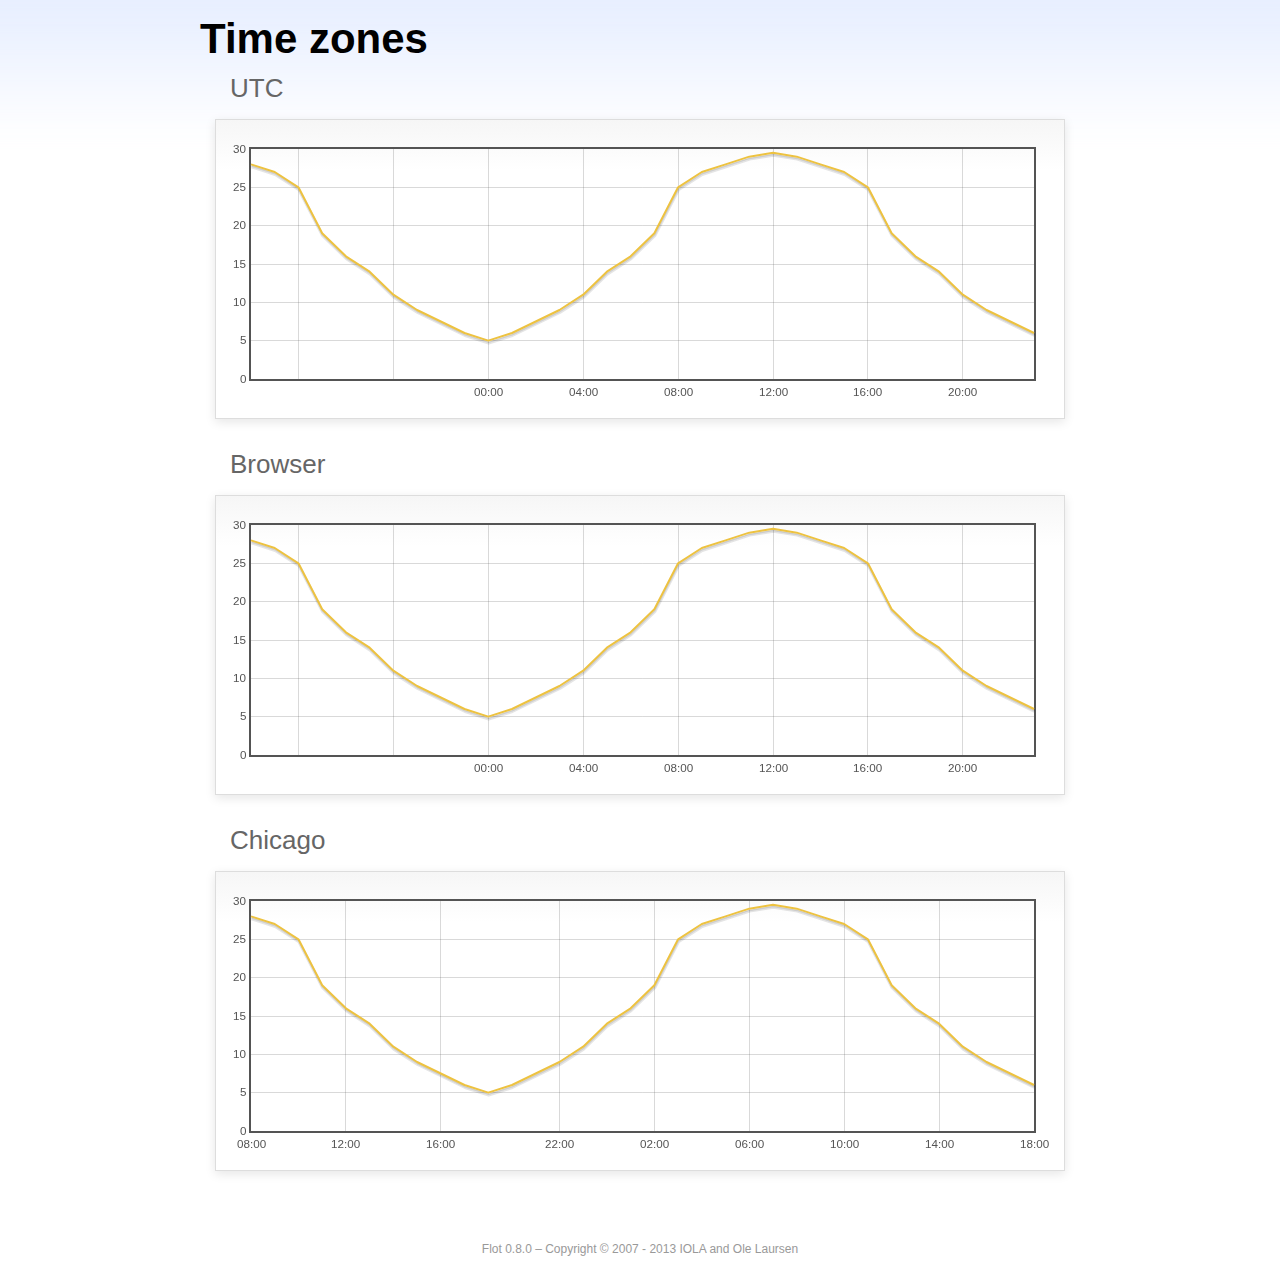
<file: tracer/s/flot/examples/axes-time-zones/index.html>
<!DOCTYPE html PUBLIC "-//W3C//DTD HTML 4.01//EN" "http://www.w3.org/TR/html4/strict.dtd">
<html>
<head>
	<meta http-equiv="Content-Type" content="text/html; charset=utf-8">
	<title>Flot Examples: Time zones</title>
	<link href="../examples.css" rel="stylesheet" type="text/css">
	<!--[if lte IE 8]><script language="javascript" type="text/javascript" src="../../excanvas.min.js"></script><![endif]-->
	<script language="javascript" type="text/javascript" src="../../jquery.js"></script>
	<script language="javascript" type="text/javascript" src="../../jquery.flot.js"></script>
	<script language="javascript" type="text/javascript" src="../../jquery.flot.time.js"></script>
	<script language="javascript" type="text/javascript" src="date.js"></script>
	<script type="text/javascript">

	$(function() {

		timezoneJS.timezone.zoneFileBasePath = "tz";
		timezoneJS.timezone.defaultZoneFile = [];
		timezoneJS.timezone.init({async: false});

		var d = [
			[Date.UTC(2011, 2, 12, 14, 0, 0), 28],
			[Date.UTC(2011, 2, 12, 15, 0, 0), 27],
			[Date.UTC(2011, 2, 12, 16, 0, 0), 25],
			[Date.UTC(2011, 2, 12, 17, 0, 0), 19],
			[Date.UTC(2011, 2, 12, 18, 0, 0), 16],
			[Date.UTC(2011, 2, 12, 19, 0, 0), 14],
			[Date.UTC(2011, 2, 12, 20, 0, 0), 11],
			[Date.UTC(2011, 2, 12, 21, 0, 0), 9],
			[Date.UTC(2011, 2, 12, 22, 0, 0), 7.5],
			[Date.UTC(2011, 2, 12, 23, 0, 0), 6],
			[Date.UTC(2011, 2, 13, 0, 0, 0), 5],
			[Date.UTC(2011, 2, 13, 1, 0, 0), 6],
			[Date.UTC(2011, 2, 13, 2, 0, 0), 7.5],
			[Date.UTC(2011, 2, 13, 3, 0, 0), 9],
			[Date.UTC(2011, 2, 13, 4, 0, 0), 11],
			[Date.UTC(2011, 2, 13, 5, 0, 0), 14],
			[Date.UTC(2011, 2, 13, 6, 0, 0), 16],
			[Date.UTC(2011, 2, 13, 7, 0, 0), 19],
			[Date.UTC(2011, 2, 13, 8, 0, 0), 25],
			[Date.UTC(2011, 2, 13, 9, 0, 0), 27],
			[Date.UTC(2011, 2, 13, 10, 0, 0), 28],
			[Date.UTC(2011, 2, 13, 11, 0, 0), 29],
			[Date.UTC(2011, 2, 13, 12, 0, 0), 29.5],
			[Date.UTC(2011, 2, 13, 13, 0, 0), 29],
			[Date.UTC(2011, 2, 13, 14, 0, 0), 28],
			[Date.UTC(2011, 2, 13, 15, 0, 0), 27],
			[Date.UTC(2011, 2, 13, 16, 0, 0), 25],
			[Date.UTC(2011, 2, 13, 17, 0, 0), 19],
			[Date.UTC(2011, 2, 13, 18, 0, 0), 16],
			[Date.UTC(2011, 2, 13, 19, 0, 0), 14],
			[Date.UTC(2011, 2, 13, 20, 0, 0), 11],
			[Date.UTC(2011, 2, 13, 21, 0, 0), 9],
			[Date.UTC(2011, 2, 13, 22, 0, 0), 7.5],
			[Date.UTC(2011, 2, 13, 23, 0, 0), 6]
		];

		var plot = $.plot("#placeholderUTC", [d], {
			xaxis: {
				mode: "time"
			}
		});

		var plot = $.plot("#placeholderLocal", [d], {
			xaxis: {
				mode: "time",
				timezone: "browser"
			}
		});

		var plot = $.plot("#placeholderChicago", [d], {
			xaxis: {
				mode: "time",
				timezone: "America/Chicago"
			}
		});

		// Add the Flot version string to the footer

		$("#footer").prepend("Flot " + $.plot.version + " &ndash; ");
	});

	</script>
</head>
<body>

	<div id="header">
		<h2>Time zones</h2>
	</div>

	<div id="content">

		<h3>UTC</h3>
		<div class="demo-container" style="height: 300px;">
			<div id="placeholderUTC" class="demo-placeholder"></div>
		</div>

		<h3>Browser</h3>
		<div class="demo-container" style="height: 300px;">
			<div id="placeholderLocal" class="demo-placeholder"></div>
		</div>

		<h3>Chicago</h3>
		<div class="demo-container" style="height: 300px;">
			<div id="placeholderChicago" class="demo-placeholder"></div>
		</div>

	</div>

	<div id="footer">
		Copyright &copy; 2007 - 2013 IOLA and Ole Laursen
	</div>

</body>
</html>
</file>
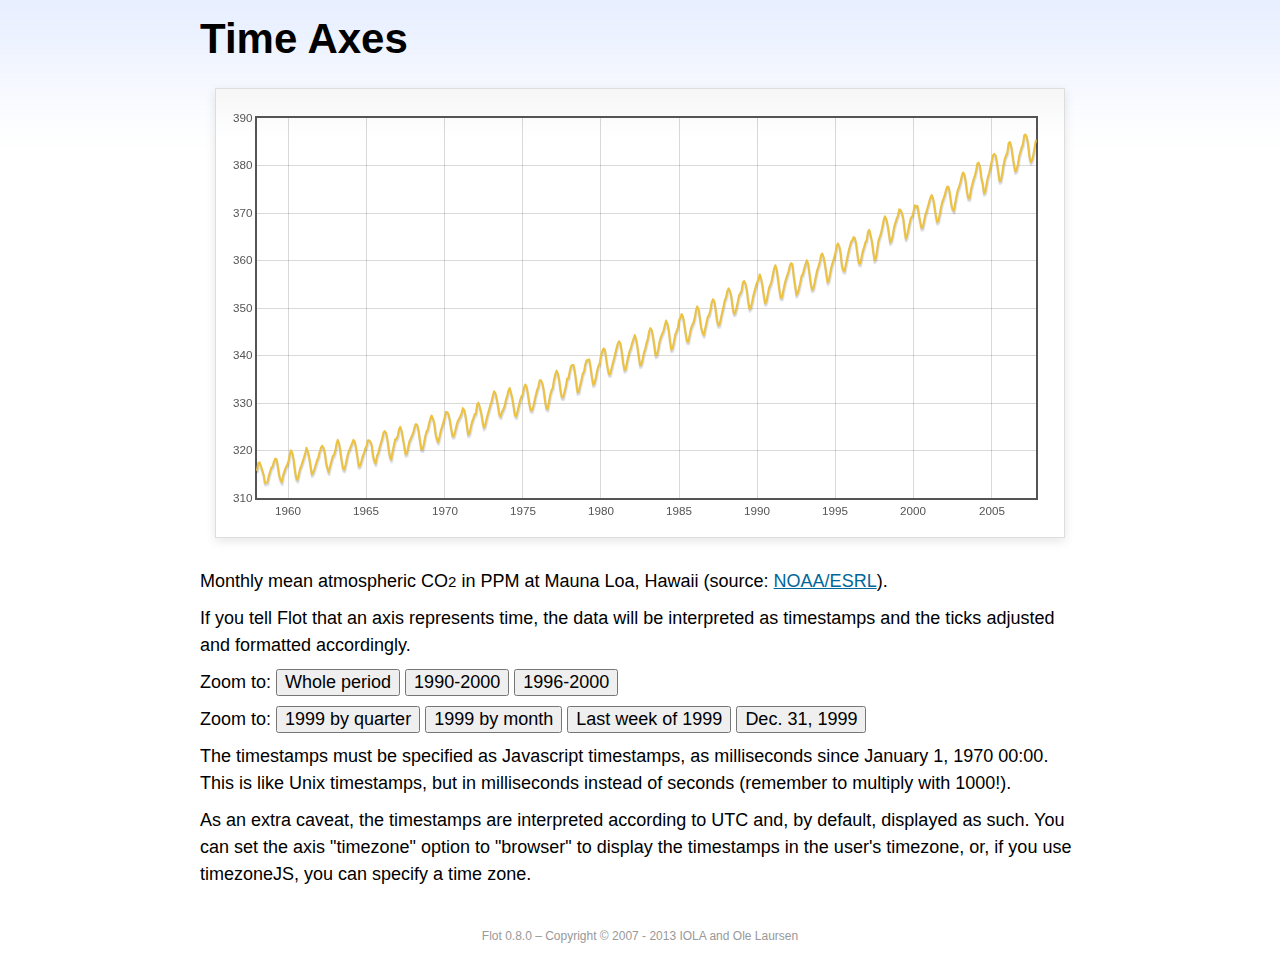
<file: tracer/s/flot/examples/axes-time/index.html>
<!DOCTYPE html PUBLIC "-//W3C//DTD HTML 4.01//EN" "http://www.w3.org/TR/html4/strict.dtd">
<html>
<head>
	<meta http-equiv="Content-Type" content="text/html; charset=utf-8">
	<title>Flot Examples: Time Axes</title>
	<link href="../examples.css" rel="stylesheet" type="text/css">
	<!--[if lte IE 8]><script language="javascript" type="text/javascript" src="../../excanvas.min.js"></script><![endif]-->
	<script language="javascript" type="text/javascript" src="../../jquery.js"></script>
	<script language="javascript" type="text/javascript" src="../../jquery.flot.js"></script>
	<script language="javascript" type="text/javascript" src="../../jquery.flot.time.js"></script>
	<script type="text/javascript">

	$(function() {

		var d = [[-373597200000, 315.71], [-370918800000, 317.45], [-368326800000, 317.50], [-363056400000, 315.86], [-360378000000, 314.93], [-357699600000, 313.19], [-352429200000, 313.34], [-349837200000, 314.67], [-347158800000, 315.58], [-344480400000, 316.47], [-342061200000, 316.65], [-339382800000, 317.71], [-336790800000, 318.29], [-334112400000, 318.16], [-331520400000, 316.55], [-328842000000, 314.80], [-326163600000, 313.84], [-323571600000, 313.34], [-320893200000, 314.81], [-318301200000, 315.59], [-315622800000, 316.43], [-312944400000, 316.97], [-310438800000, 317.58], [-307760400000, 319.03], [-305168400000, 320.03], [-302490000000, 319.59], [-299898000000, 318.18], [-297219600000, 315.91], [-294541200000, 314.16], [-291949200000, 313.83], [-289270800000, 315.00], [-286678800000, 316.19], [-284000400000, 316.89], [-281322000000, 317.70], [-278902800000, 318.54], [-276224400000, 319.48], [-273632400000, 320.58], [-270954000000, 319.78], [-268362000000, 318.58], [-265683600000, 316.79], [-263005200000, 314.99], [-260413200000, 315.31], [-257734800000, 316.10], [-255142800000, 317.01], [-252464400000, 317.94], [-249786000000, 318.56], [-247366800000, 319.69], [-244688400000, 320.58], [-242096400000, 321.01], [-239418000000, 320.61], [-236826000000, 319.61], [-234147600000, 317.40], [-231469200000, 316.26], [-228877200000, 315.42], [-226198800000, 316.69], [-223606800000, 317.69], [-220928400000, 318.74], [-218250000000, 319.08], [-215830800000, 319.86], [-213152400000, 321.39], [-210560400000, 322.24], [-207882000000, 321.47], [-205290000000, 319.74], [-202611600000, 317.77], [-199933200000, 316.21], [-197341200000, 315.99], [-194662800000, 317.07], [-192070800000, 318.36], [-189392400000, 319.57], [-178938000000, 322.23], [-176259600000, 321.89], [-173667600000, 320.44], [-170989200000, 318.70], [-168310800000, 316.70], [-165718800000, 316.87], [-163040400000, 317.68], [-160448400000, 318.71], [-157770000000, 319.44], [-155091600000, 320.44], [-152672400000, 320.89], [-149994000000, 322.13], [-147402000000, 322.16], [-144723600000, 321.87], [-142131600000, 321.21], [-139453200000, 318.87], [-136774800000, 317.81], [-134182800000, 317.30], [-131504400000, 318.87], [-128912400000, 319.42], [-126234000000, 320.62], [-123555600000, 321.59], [-121136400000, 322.39], [-118458000000, 323.70], [-115866000000, 324.07], [-113187600000, 323.75], [-110595600000, 322.40], [-107917200000, 320.37], [-105238800000, 318.64], [-102646800000, 318.10], [-99968400000, 319.79], [-97376400000, 321.03], [-94698000000, 322.33], [-92019600000, 322.50], [-89600400000, 323.04], [-86922000000, 324.42], [-84330000000, 325.00], [-81651600000, 324.09], [-79059600000, 322.55], [-76381200000, 320.92], [-73702800000, 319.26], [-71110800000, 319.39], [-68432400000, 320.72], [-65840400000, 321.96], [-63162000000, 322.57], [-60483600000, 323.15], [-57978000000, 323.89], [-55299600000, 325.02], [-52707600000, 325.57], [-50029200000, 325.36], [-47437200000, 324.14], [-44758800000, 322.11], [-42080400000, 320.33], [-39488400000, 320.25], [-36810000000, 321.32], [-34218000000, 322.90], [-31539600000, 324.00], [-28861200000, 324.42], [-26442000000, 325.64], [-23763600000, 326.66], [-21171600000, 327.38], [-18493200000, 326.70], [-15901200000, 325.89], [-13222800000, 323.67], [-10544400000, 322.38], [-7952400000, 321.78], [-5274000000, 322.85], [-2682000000, 324.12], [-3600000, 325.06], [2674800000, 325.98], [5094000000, 326.93], [7772400000, 328.13], [10364400000, 328.07], [13042800000, 327.66], [15634800000, 326.35], [18313200000, 324.69], [20991600000, 323.10], [23583600000, 323.07], [26262000000, 324.01], [28854000000, 325.13], [31532400000, 326.17], [34210800000, 326.68], [36630000000, 327.18], [39308400000, 327.78], [41900400000, 328.92], [44578800000, 328.57], [47170800000, 327.37], [49849200000, 325.43], [52527600000, 323.36], [55119600000, 323.56], [57798000000, 324.80], [60390000000, 326.01], [63068400000, 326.77], [65746800000, 327.63], [68252400000, 327.75], [70930800000, 329.72], [73522800000, 330.07], [76201200000, 329.09], [78793200000, 328.05], [81471600000, 326.32], [84150000000, 324.84], [86742000000, 325.20], [89420400000, 326.50], [92012400000, 327.55], [94690800000, 328.54], [97369200000, 329.56], [99788400000, 330.30], [102466800000, 331.50], [105058800000, 332.48], [107737200000, 332.07], [110329200000, 330.87], [113007600000, 329.31], [115686000000, 327.51], [118278000000, 327.18], [120956400000, 328.16], [123548400000, 328.64], [126226800000, 329.35], [128905200000, 330.71], [131324400000, 331.48], [134002800000, 332.65], [136594800000, 333.16], [139273200000, 332.06], [141865200000, 330.99], [144543600000, 329.17], [147222000000, 327.41], [149814000000, 327.20], [152492400000, 328.33], [155084400000, 329.50], [157762800000, 330.68], [160441200000, 331.41], [162860400000, 331.85], [165538800000, 333.29], [168130800000, 333.91], [170809200000, 333.40], [173401200000, 331.78], [176079600000, 329.88], [178758000000, 328.57], [181350000000, 328.46], [184028400000, 329.26], [189298800000, 331.71], [191977200000, 332.76], [194482800000, 333.48], [197161200000, 334.78], [199753200000, 334.78], [202431600000, 334.17], [205023600000, 332.78], [207702000000, 330.64], [210380400000, 328.95], [212972400000, 328.77], [215650800000, 330.23], [218242800000, 331.69], [220921200000, 332.70], [223599600000, 333.24], [226018800000, 334.96], [228697200000, 336.04], [231289200000, 336.82], [233967600000, 336.13], [236559600000, 334.73], [239238000000, 332.52], [241916400000, 331.19], [244508400000, 331.19], [247186800000, 332.35], [249778800000, 333.47], [252457200000, 335.11], [255135600000, 335.26], [257554800000, 336.60], [260233200000, 337.77], [262825200000, 338.00], [265503600000, 337.99], [268095600000, 336.48], [270774000000, 334.37], [273452400000, 332.27], [276044400000, 332.41], [278722800000, 333.76], [281314800000, 334.83], [283993200000, 336.21], [286671600000, 336.64], [289090800000, 338.12], [291769200000, 339.02], [294361200000, 339.02], [297039600000, 339.20], [299631600000, 337.58], [302310000000, 335.55], [304988400000, 333.89], [307580400000, 334.14], [310258800000, 335.26], [312850800000, 336.71], [315529200000, 337.81], [318207600000, 338.29], [320713200000, 340.04], [323391600000, 340.86], [325980000000, 341.47], [328658400000, 341.26], [331250400000, 339.29], [333928800000, 337.60], [336607200000, 336.12], [339202800000, 336.08], [341881200000, 337.22], [344473200000, 338.34], [347151600000, 339.36], [349830000000, 340.51], [352249200000, 341.57], [354924000000, 342.56], [357516000000, 343.01], [360194400000, 342.47], [362786400000, 340.71], [365464800000, 338.52], [368143200000, 336.96], [370738800000, 337.13], [373417200000, 338.58], [376009200000, 339.89], [378687600000, 340.93], [381366000000, 341.69], [383785200000, 342.69], [389052000000, 344.30], [391730400000, 343.43], [394322400000, 341.88], [397000800000, 339.89], [399679200000, 337.95], [402274800000, 338.10], [404953200000, 339.27], [407545200000, 340.67], [410223600000, 341.42], [412902000000, 342.68], [415321200000, 343.46], [417996000000, 345.10], [420588000000, 345.76], [423266400000, 345.36], [425858400000, 343.91], [428536800000, 342.05], [431215200000, 340.00], [433810800000, 340.12], [436489200000, 341.33], [439081200000, 342.94], [441759600000, 343.87], [444438000000, 344.60], [446943600000, 345.20], [452210400000, 347.36], [454888800000, 346.74], [457480800000, 345.41], [460159200000, 343.01], [462837600000, 341.23], [465433200000, 341.52], [468111600000, 342.86], [470703600000, 344.41], [473382000000, 345.09], [476060400000, 345.89], [478479600000, 347.49], [481154400000, 348.00], [483746400000, 348.75], [486424800000, 348.19], [489016800000, 346.54], [491695200000, 344.63], [494373600000, 343.03], [496969200000, 342.92], [499647600000, 344.24], [502239600000, 345.62], [504918000000, 346.43], [507596400000, 346.94], [510015600000, 347.88], [512690400000, 349.57], [515282400000, 350.35], [517960800000, 349.72], [520552800000, 347.78], [523231200000, 345.86], [525909600000, 344.84], [528505200000, 344.32], [531183600000, 345.67], [533775600000, 346.88], [536454000000, 348.19], [539132400000, 348.55], [541551600000, 349.52], [544226400000, 351.12], [546818400000, 351.84], [549496800000, 351.49], [552088800000, 349.82], [554767200000, 347.63], [557445600000, 346.38], [560041200000, 346.49], [562719600000, 347.75], [565311600000, 349.03], [567990000000, 350.20], [570668400000, 351.61], [573174000000, 352.22], [575848800000, 353.53], [578440800000, 354.14], [581119200000, 353.62], [583711200000, 352.53], [586389600000, 350.41], [589068000000, 348.84], [591663600000, 348.94], [594342000000, 350.04], [596934000000, 351.29], [599612400000, 352.72], [602290800000, 353.10], [604710000000, 353.65], [607384800000, 355.43], [609976800000, 355.70], [612655200000, 355.11], [615247200000, 353.79], [617925600000, 351.42], [620604000000, 349.81], [623199600000, 350.11], [625878000000, 351.26], [628470000000, 352.63], [631148400000, 353.64], [633826800000, 354.72], [636246000000, 355.49], [638920800000, 356.09], [641512800000, 357.08], [644191200000, 356.11], [646783200000, 354.70], [649461600000, 352.68], [652140000000, 351.05], [654735600000, 351.36], [657414000000, 352.81], [660006000000, 354.22], [662684400000, 354.85], [665362800000, 355.66], [667782000000, 357.04], [670456800000, 358.40], [673048800000, 359.00], [675727200000, 357.99], [678319200000, 356.00], [680997600000, 353.78], [683676000000, 352.20], [686271600000, 352.22], [688950000000, 353.70], [691542000000, 354.98], [694220400000, 356.09], [696898800000, 356.85], [699404400000, 357.73], [702079200000, 358.91], [704671200000, 359.45], [707349600000, 359.19], [709941600000, 356.72], [712620000000, 354.79], [715298400000, 352.79], [717894000000, 353.20], [720572400000, 354.15], [723164400000, 355.39], [725842800000, 356.77], [728521200000, 357.17], [730940400000, 358.26], [733615200000, 359.16], [736207200000, 360.07], [738885600000, 359.41], [741477600000, 357.44], [744156000000, 355.30], [746834400000, 353.87], [749430000000, 354.04], [752108400000, 355.27], [754700400000, 356.70], [757378800000, 358.00], [760057200000, 358.81], [762476400000, 359.68], [765151200000, 361.13], [767743200000, 361.48], [770421600000, 360.60], [773013600000, 359.20], [775692000000, 357.23], [778370400000, 355.42], [780966000000, 355.89], [783644400000, 357.41], [786236400000, 358.74], [788914800000, 359.73], [791593200000, 360.61], [794012400000, 361.58], [796687200000, 363.05], [799279200000, 363.62], [801957600000, 363.03], [804549600000, 361.55], [807228000000, 358.94], [809906400000, 357.93], [812502000000, 357.80], [815180400000, 359.22], [817772400000, 360.44], [820450800000, 361.83], [823129200000, 362.95], [825634800000, 363.91], [828309600000, 364.28], [830901600000, 364.94], [833580000000, 364.70], [836172000000, 363.31], [838850400000, 361.15], [841528800000, 359.40], [844120800000, 359.34], [846802800000, 360.62], [849394800000, 361.96], [852073200000, 362.81], [854751600000, 363.87], [857170800000, 364.25], [859845600000, 366.02], [862437600000, 366.46], [865116000000, 365.32], [867708000000, 364.07], [870386400000, 361.95], [873064800000, 360.06], [875656800000, 360.49], [878338800000, 362.19], [880930800000, 364.12], [883609200000, 364.99], [886287600000, 365.82], [888706800000, 366.95], [891381600000, 368.42], [893973600000, 369.33], [896652000000, 368.78], [899244000000, 367.59], [901922400000, 365.84], [904600800000, 363.83], [907192800000, 364.18], [909874800000, 365.34], [912466800000, 366.93], [915145200000, 367.94], [917823600000, 368.82], [920242800000, 369.46], [922917600000, 370.77], [925509600000, 370.66], [928188000000, 370.10], [930780000000, 369.08], [933458400000, 366.66], [936136800000, 364.60], [938728800000, 365.17], [941410800000, 366.51], [944002800000, 367.89], [946681200000, 369.04], [949359600000, 369.35], [951865200000, 370.38], [954540000000, 371.63], [957132000000, 371.32], [959810400000, 371.53], [962402400000, 369.75], [965080800000, 368.23], [967759200000, 366.87], [970351200000, 366.94], [973033200000, 368.27], [975625200000, 369.64], [978303600000, 370.46], [980982000000, 371.44], [983401200000, 372.37], [986076000000, 373.33], [988668000000, 373.77], [991346400000, 373.09], [993938400000, 371.51], [996616800000, 369.55], [999295200000, 368.12], [1001887200000, 368.38], [1004569200000, 369.66], [1007161200000, 371.11], [1009839600000, 372.36], [1012518000000, 373.09], [1014937200000, 373.81], [1017612000000, 374.93], [1020204000000, 375.58], [1022882400000, 375.44], [1025474400000, 373.86], [1028152800000, 371.77], [1030831200000, 370.73], [1033423200000, 370.50], [1036105200000, 372.18], [1038697200000, 373.70], [1041375600000, 374.92], [1044054000000, 375.62], [1046473200000, 376.51], [1049148000000, 377.75], [1051740000000, 378.54], [1054418400000, 378.20], [1057010400000, 376.68], [1059688800000, 374.43], [1062367200000, 373.11], [1064959200000, 373.10], [1067641200000, 374.77], [1070233200000, 375.97], [1072911600000, 377.03], [1075590000000, 377.87], [1078095600000, 378.88], [1080770400000, 380.42], [1083362400000, 380.62], [1086040800000, 379.70], [1088632800000, 377.43], [1091311200000, 376.32], [1093989600000, 374.19], [1096581600000, 374.47], [1099263600000, 376.15], [1101855600000, 377.51], [1104534000000, 378.43], [1107212400000, 379.70], [1109631600000, 380.92], [1112306400000, 382.18], [1114898400000, 382.45], [1117576800000, 382.14], [1120168800000, 380.60], [1122847200000, 378.64], [1125525600000, 376.73], [1128117600000, 376.84], [1130799600000, 378.29], [1133391600000, 380.06], [1136070000000, 381.40], [1138748400000, 382.20], [1141167600000, 382.66], [1143842400000, 384.69], [1146434400000, 384.94], [1149112800000, 384.01], [1151704800000, 382.14], [1154383200000, 380.31], [1157061600000, 378.81], [1159653600000, 379.03], [1162335600000, 380.17], [1164927600000, 381.85], [1167606000000, 382.94], [1170284400000, 383.86], [1172703600000, 384.49], [1175378400000, 386.37], [1177970400000, 386.54], [1180648800000, 385.98], [1183240800000, 384.36], [1185919200000, 381.85], [1188597600000, 380.74], [1191189600000, 381.15], [1193871600000, 382.38], [1196463600000, 383.94], [1199142000000, 385.44]]; 

		$.plot("#placeholder", [d], {
			xaxis: { mode: "time" }
		});

		$("#whole").click(function () {
			$.plot("#placeholder", [d], {
				xaxis: { mode: "time" }
			});
		});

		$("#nineties").click(function () {
			$.plot("#placeholder", [d], {
				xaxis: {
					mode: "time",
					min: (new Date(1990, 0, 1)).getTime(),
					max: (new Date(2000, 0, 1)).getTime()
				}
			});
		});

		$("#latenineties").click(function () {
			$.plot("#placeholder", [d], {
				xaxis: {
					mode: "time",
					minTickSize: [1, "year"],
					min: (new Date(1996, 0, 1)).getTime(),
					max: (new Date(2000, 0, 1)).getTime()
				}
			});
		});

		$("#ninetyninequarters").click(function () {
			$.plot("#placeholder", [d], {
				xaxis: {
					mode: "time",
					minTickSize: [1, "quarter"],
					min: (new Date(1999, 0, 1)).getTime(),
					max: (new Date(2000, 0, 1)).getTime()
				}
			});
		});

		$("#ninetynine").click(function () {
			$.plot("#placeholder", [d], {
				xaxis: {
					mode: "time",
					minTickSize: [1, "month"],
					min: (new Date(1999, 0, 1)).getTime(),
					max: (new Date(2000, 0, 1)).getTime()
				}
			});
		});

		$("#lastweekninetynine").click(function () {
			$.plot("#placeholder", [d], {
				xaxis: {
					mode: "time",
					minTickSize: [1, "day"],
					min: (new Date(1999, 11, 25)).getTime(),
					max: (new Date(2000, 0, 1)).getTime(),
					timeformat: "%a"
				}
			});
		});

		$("#lastdayninetynine").click(function () {
			$.plot("#placeholder", [d], {
				xaxis: {
					mode: "time",
					minTickSize: [1, "hour"],
					min: (new Date(1999, 11, 31)).getTime(),
					max: (new Date(2000, 0, 1)).getTime(),
					twelveHourClock: true
				}
			});
		});

		// Add the Flot version string to the footer

		$("#footer").prepend("Flot " + $.plot.version + " &ndash; ");
	});

	</script>
</head>
<body>

	<div id="header">
		<h2>Time Axes</h2>
	</div>

	<div id="content">

		<div class="demo-container">
			<div id="placeholder" class="demo-placeholder"></div>
		</div>

		<p>Monthly mean atmospheric CO<sub>2</sub> in PPM at Mauna Loa, Hawaii (source: <a href="http://www.esrl.noaa.gov/gmd/ccgg/trends/">NOAA/ESRL</a>).</p>

		<p>If you tell Flot that an axis represents time, the data will be interpreted as timestamps and the ticks adjusted and formatted accordingly.</p>

		<p>Zoom to: <button id="whole">Whole period</button>
		<button id="nineties">1990-2000</button>
		<button id="latenineties">1996-2000</button></p>

		<p>Zoom to: <button id="ninetyninequarters">1999 by quarter</button>
		<button id="ninetynine">1999 by month</button>
		<button id="lastweekninetynine">Last week of 1999</button>
		<button id="lastdayninetynine">Dec. 31, 1999</button></p>

		<p>The timestamps must be specified as Javascript timestamps, as milliseconds since January 1, 1970 00:00. This is like Unix timestamps, but in milliseconds instead of seconds (remember to multiply with 1000!).</p>

		<p>As an extra caveat, the timestamps are interpreted according to UTC and, by default, displayed as such. You can set the axis "timezone" option to "browser" to display the timestamps in the user's timezone, or, if you use timezoneJS, you can specify a time zone.</p>

	</div>

	<div id="footer">
		Copyright &copy; 2007 - 2013 IOLA and Ole Laursen
	</div>

</body>
</html>
</file>
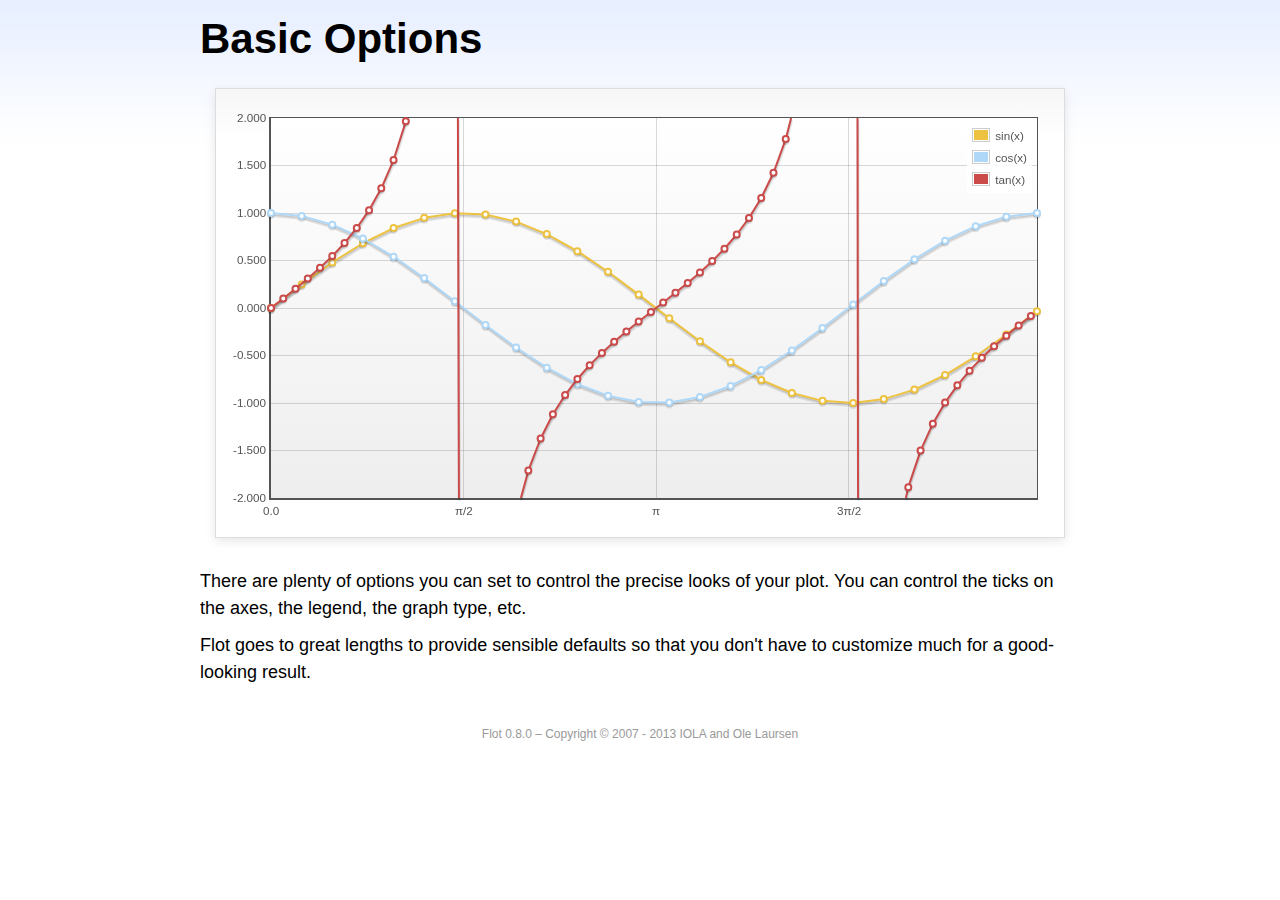
<file: tracer/s/flot/examples/basic-options/index.html>
<!DOCTYPE html PUBLIC "-//W3C//DTD HTML 4.01//EN" "http://www.w3.org/TR/html4/strict.dtd">
<html>
<head>
	<meta http-equiv="Content-Type" content="text/html; charset=utf-8">
	<title>Flot Examples: Basic Options</title>
	<link href="../examples.css" rel="stylesheet" type="text/css">
	<!--[if lte IE 8]><script language="javascript" type="text/javascript" src="../../excanvas.min.js"></script><![endif]-->
	<script language="javascript" type="text/javascript" src="../../jquery.js"></script>
	<script language="javascript" type="text/javascript" src="../../jquery.flot.js"></script>
	<script type="text/javascript">

	$(function () {

		var d1 = [];
		for (var i = 0; i < Math.PI * 2; i += 0.25) {
			d1.push([i, Math.sin(i)]);
		}

		var d2 = [];
		for (var i = 0; i < Math.PI * 2; i += 0.25) {
			d2.push([i, Math.cos(i)]);
		}

		var d3 = [];
		for (var i = 0; i < Math.PI * 2; i += 0.1) {
			d3.push([i, Math.tan(i)]);
		}

		$.plot("#placeholder", [
			{ label: "sin(x)", data: d1 },
			{ label: "cos(x)", data: d2 },
			{ label: "tan(x)", data: d3 }
		], {
			series: {
				lines: { show: true },
				points: { show: true }
			},
			xaxis: {
				ticks: [
					0, [ Math.PI/2, "\u03c0/2" ], [ Math.PI, "\u03c0" ],
					[ Math.PI * 3/2, "3\u03c0/2" ], [ Math.PI * 2, "2\u03c0" ]
				]
			},
			yaxis: {
				ticks: 10,
				min: -2,
				max: 2,
				tickDecimals: 3
			},
			grid: {
				backgroundColor: { colors: [ "#fff", "#eee" ] },
				borderWidth: {
					top: 1,
					right: 1,
					bottom: 2,
					left: 2
				}
			}
		});

		// Add the Flot version string to the footer

		$("#footer").prepend("Flot " + $.plot.version + " &ndash; ");
	});

	</script>
</head>
<body>

	<div id="header">
		<h2>Basic Options</h2>
	</div>

	<div id="content">

		<div class="demo-container">
			<div id="placeholder" class="demo-placeholder"></div>
		</div>

		<p>There are plenty of options you can set to control the precise looks of your plot. You can control the ticks on the axes, the legend, the graph type, etc.</p>

		<p>Flot goes to great lengths to provide sensible defaults so that you don't have to customize much for a good-looking result.</p>

	</div>

	<div id="footer">
		Copyright &copy; 2007 - 2013 IOLA and Ole Laursen
	</div>

</body>
</html>
</file>
<file: tracer/s/flot/examples/examples.css>
* {	padding: 0; margin: 0; vertical-align: top; }

body {
	background: url(background.png) repeat-x;
	font: 18px/1.5em "proxima-nova", Helvetica, Arial, sans-serif;
}

a {	color: #069; }
a:hover { color: #28b; }

h2 {
	margin-top: 15px;
	font: normal 32px "omnes-pro", Helvetica, Arial, sans-serif;
}

h3 {
	margin-left: 30px;
	font: normal 26px "omnes-pro", Helvetica, Arial, sans-serif;
	color: #666;
}

p {
	margin-top: 10px;
}

button {
	font-size: 18px;
	padding: 1px 7px;
}

input {
	font-size: 18px;
}

input[type=checkbox] {
	margin: 7px;
}

#header {
	position: relative;
	width: 900px;
	margin: auto;
}

#header h2 {
	margin-left: 10px;
	vertical-align: middle;
	font-size: 42px;
	font-weight: bold;
	text-decoration: none;
	color: #000;
}

#content {
	width: 880px;
	margin: 0 auto;
	padding: 10px;
}

#footer {
	margin-top: 25px;
	margin-bottom: 10px;
	text-align: center;
	font-size: 12px;
	color: #999;
}

.demo-container {
	box-sizing: border-box;
	width: 850px;
	height: 450px;
	padding: 20px 15px 15px 15px;
	margin: 15px auto 30px auto;
	border: 1px solid #ddd;
	background: #fff;
	background: linear-gradient(#f6f6f6 0, #fff 50px);
	background: -o-linear-gradient(#f6f6f6 0, #fff 50px);
	background: -ms-linear-gradient(#f6f6f6 0, #fff 50px);
	background: -moz-linear-gradient(#f6f6f6 0, #fff 50px);
	background: -webkit-linear-gradient(#f6f6f6 0, #fff 50px);
	box-shadow: 0 3px 10px rgba(0,0,0,0.15);
	-o-box-shadow: 0 3px 10px rgba(0,0,0,0.1);
	-ms-box-shadow: 0 3px 10px rgba(0,0,0,0.1);
	-moz-box-shadow: 0 3px 10px rgba(0,0,0,0.1);
	-webkit-box-shadow: 0 3px 10px rgba(0,0,0,0.1);
}

.demo-placeholder {
	width: 100%;
	height: 100%;
	font-size: 14px;
	line-height: 1.2em;
}

.legend table {
	border-spacing: 5px;
}
</file>
<file: webcam/third_party/ScreenCast/public/style/style.css>
body { font-family: Arial,Helvetica,sans-serif; font-size: 100%; background: #efefef; color: #444444; line-height: 1.5em; text-align: center; padding: 0; margin: 0; }

header { position: fixed; width: 100%; height: 60px; background: white; top: 0; left: 0; -webkit-box-shadow: 0 0 5px #B4B4B4,transparent 0 0 0,transparent 0 0 0,transparent 0 0 0,transparent 0 0 0; -moz-box-shadow: 0 0 5px #b4b4b4,transparent 0 0 0,transparent 0 0 0,transparent 0 0 0,transparent 0 0 0; box-shadow: 0 0 5px #B4B4B4,transparent 0 0 0,transparent 0 0 0,transparent 0 0 0,transparent 0 0 0; z-index: 1000; }
header h1 { font-family: 'Ranchers', cursive; text-shadow: 0 1px 3px rgba(73,175,205,1); width: 1330px; margin: 18px auto; text-align: left; }

#body { width: 1330px; margin: 50px 0px 0px 0px; }

.button.blue { background-color: #49AFCD; background-image: -ms-linear-gradient(top,#5BC0DE,#2F96B4); background-image: -webkit-gradient(linear,0 0,0 100%,from(#5BC0DE),to(#2F96B4)); background-image: -webkit-linear-gradient(top,#5BC0DE,#2F96B4); background-image: -o-linear-gradient(top,#5BC0DE,#2F96B4); background-image: -moz-linear-gradient(top,#5BC0DE,#2F96B4); background-image: linear-gradient(top,#5BC0DE,#2F96B4); background-repeat: repeat-x; border-color: #2F96B4 #2F96B4 #1F6377; border-color: rgba(0, 0, 0, 0.1) rgba(0, 0, 0, 0.1) rgba(0, 0, 0, 0.25); filter: progid:dximagetransform.microsoft.gradient(startColorstr='#5bc0de',endColorstr='#2f96b4',GradientType=0); filter: progid:dximagetransform.microsoft.gradient(enabled=false); color: white; text-shadow: 0 -1px 0 rgba(0, 0, 0, 0.25); padding: 9px 14px; font-size: 15px; line-height: normal; -webkit-border-radius: 5px; -moz-border-radius: 5px; border-radius: 5px; float: left; text-align: center; vertical-align: middle; cursor: pointer; border: 1px solid #CCC; -webkit-box-shadow: inset 0 1px 0 rgba(255, 255, 255, 0.2),0 1px 2px rgba(0, 0, 0, 0.05); -moz-box-shadow: inset 0 1px 0 rgba(255,255,255,0.2),0 1px 2px rgba(0,0,0,0.05); box-shadow: inset 0 1px 0 rgba(255, 255, 255, 0.2),0 1px 2px rgba(0, 0, 0, 0.05); text-decoration: none; outline: 0; font-family: Arial,Helvetica,sans-serif; }
.button.blue.active { background-color: #2F96B4; color: rgba(255, 255, 255, 0.75); outline: 0; -webkit-box-shadow: inset 0 2px 4px rgba(0, 0, 0, 0.15),0 1px 2px rgba(0, 0, 0, 0.05); -moz-box-shadow: inset 0 2px 4px rgba(0,0,0,0.15),0 1px 2px rgba(0,0,0,0.05); box-shadow: inset 0 2px 4px rgba(0, 0, 0, 0.15),0 1px 2px rgba(0, 0, 0, 0.05); }

ul.effects { list-style: none; }
ul.effects .button { font-size: 13px; }

.grayscale { -webkit-filter: grayscale(1); -moz-filter: grayscale(1); -o-filter: grayscale(1); -ms-filter: grayscale(1); filter: grayscale(1); }
.sepia { -webkit-filter: sepia(1); -moz-filter: sepia(1); -o-filter: sepia(1); -ms-filter: sepia(1); filter: sepia(1); }
.blur { -webkit-filter: blur(3px); -moz-filter: blur(3px); -o-filter: blur(3px); -ms-filter: blur(3px); filter: blur(3px); }
.brightness { -webkit-filter: brightness(5); -moz-filter: brightness(5); -o-filter: brightness(5); -ms-filter: brightness(5); filter: brightness(5); }
.contrast { -webkit-filter: contrast(8); -moz-filter: contrast(8); -o-filter: contrast(8); -ms-filter: contrast(8); filter: contrast(8); }
.hue-rotate-90 { -webkit-filter: hue-rotate(90deg); -moz-filter: hue-rotate(90deg); -o-filter: hue-rotate(90deg); -ms-filter: hue-rotate(90deg); filter: hue-rotate(90deg); }
.hue-rotate-180 { -webkit-filter: hue-rotate(180deg); -moz-filter: hue-rotate(180deg); -o-filter: hue-rotate(180deg); -ms-filter: hue-rotate(180deg); filter: hue-rotate(180deg); }
.hue-rotate-270 { -webkit-filter: hue-rotate(270deg); -moz-filter: hue-rotate(270deg); -o-filter: hue-rotate(270deg); -ms-filter: hue-rotate(270deg); filter: hue-rotate(270deg); }
.saturate { -webkit-filter: saturate(10); -moz-filter: saturate(10); -o-filter: saturate(10); -ms-filter: saturate(10); filter: saturate(10); }
.invert { -webkit-filter: invert(1); -moz-filter: invert(1) -o-filter: invert(1) -ms-filter: invert(1) filter: invert(1); }
</file>
